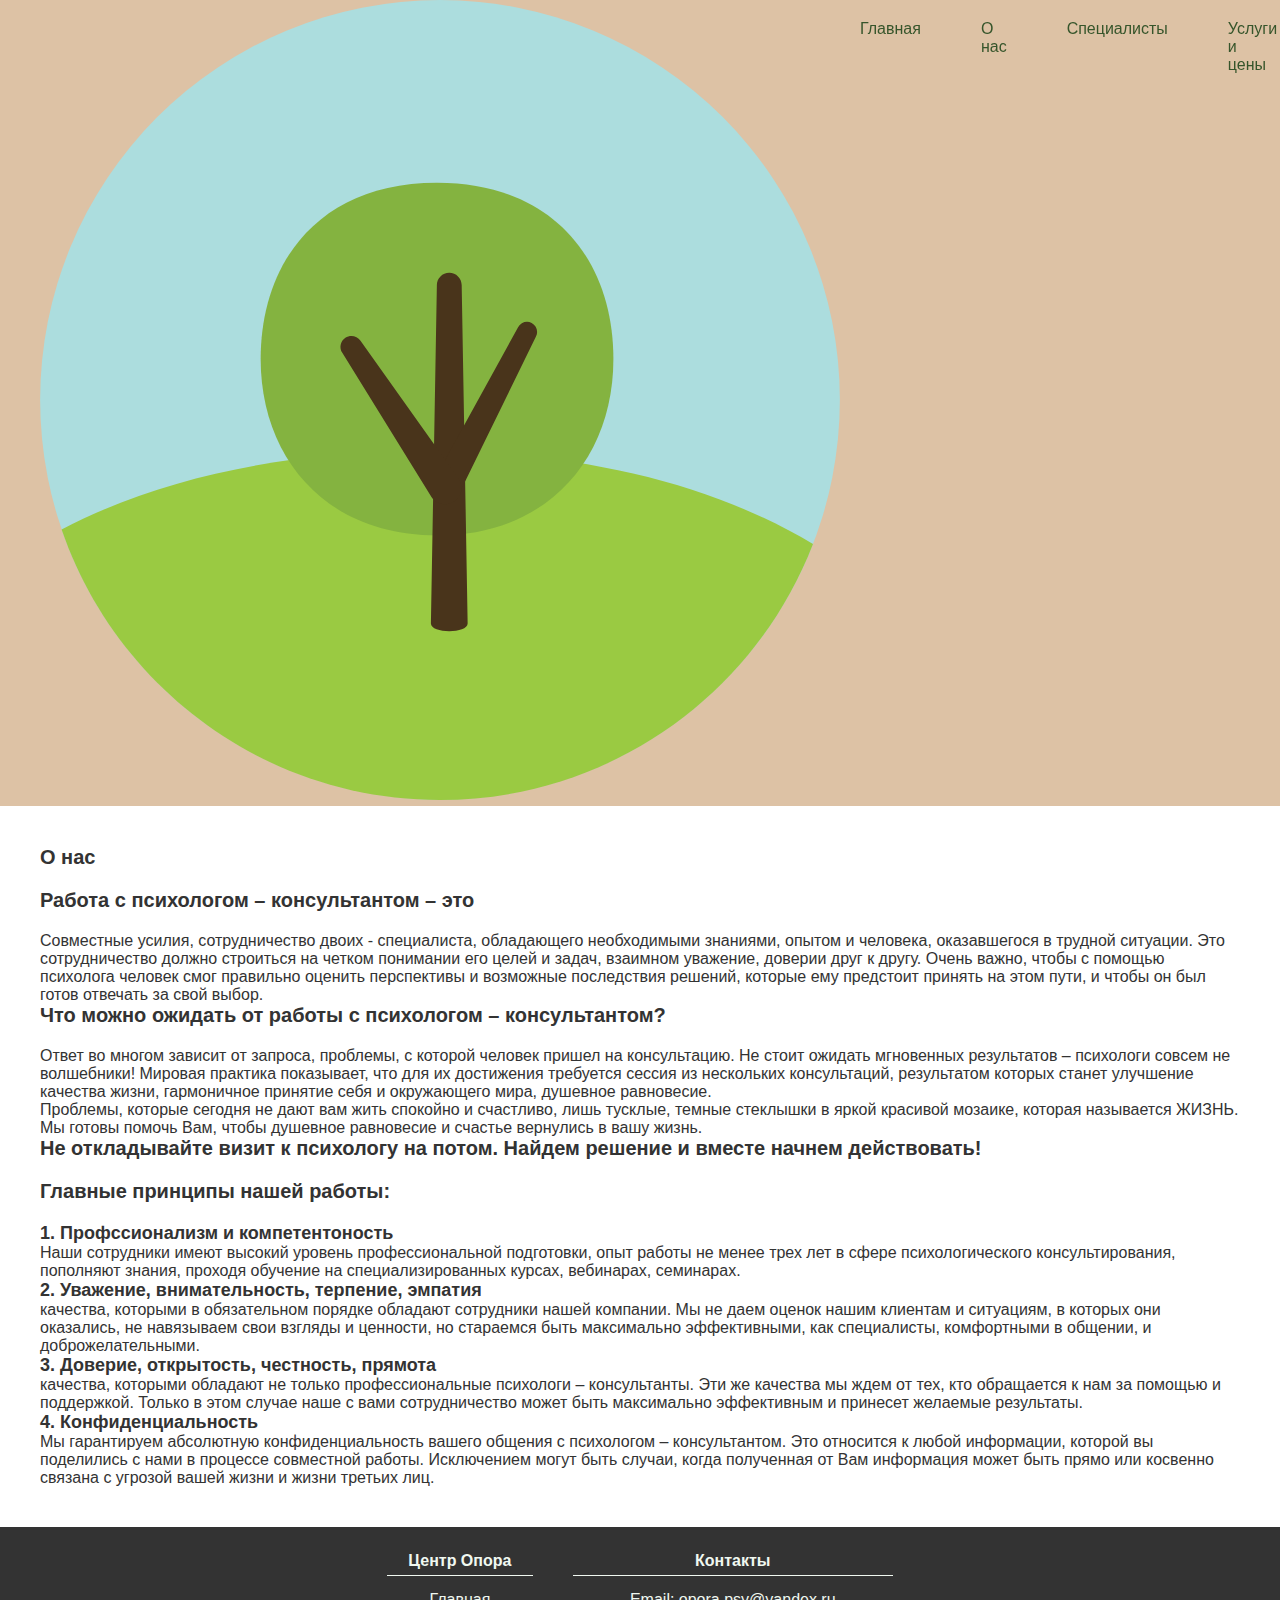
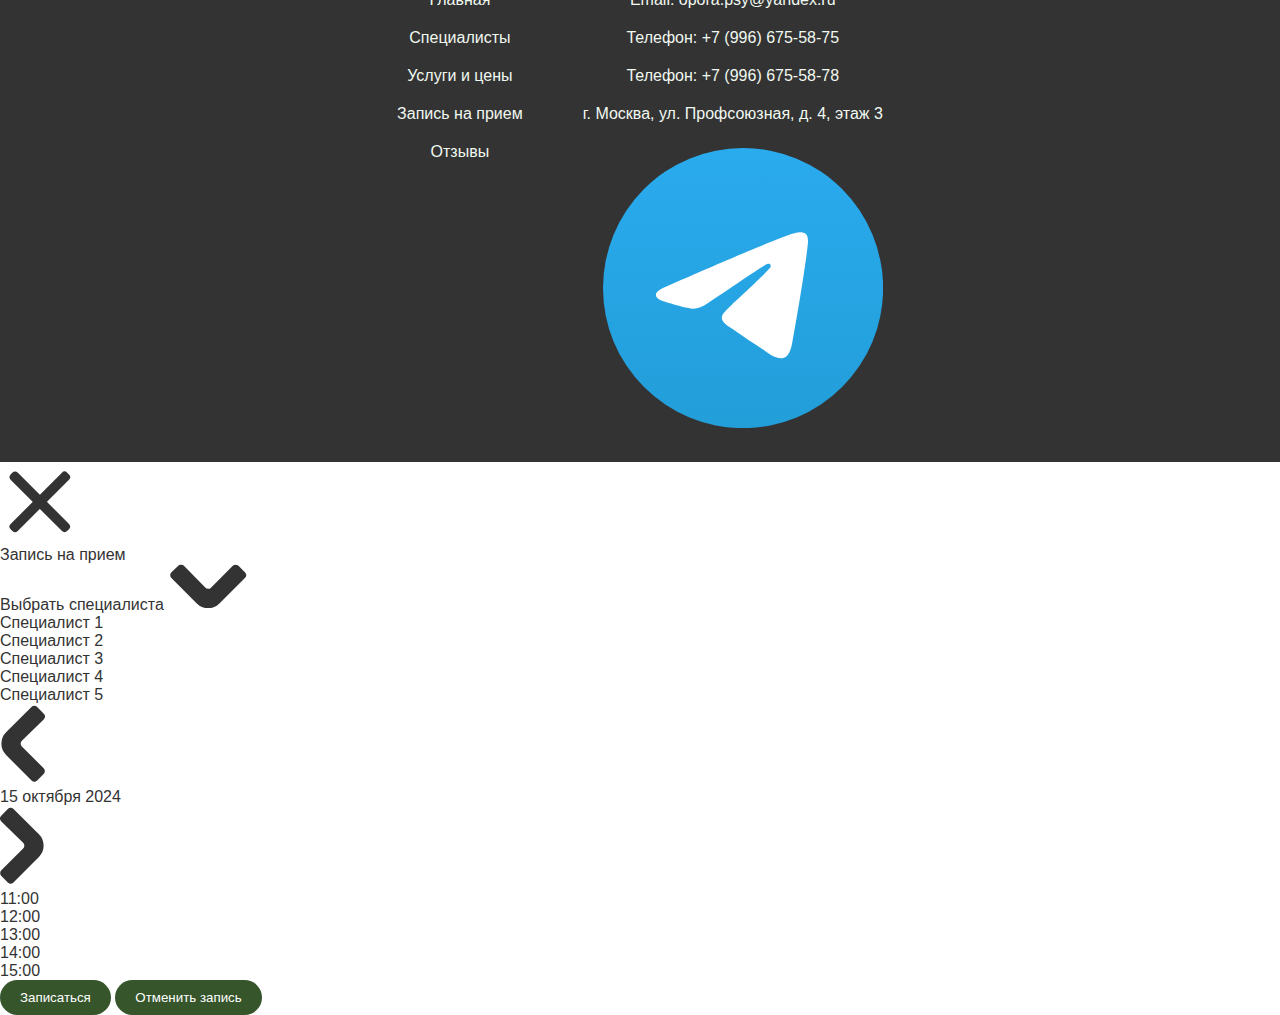
<file: about.html>
<!DOCTYPE html>
<html lang="ru">
<head>
    <meta charset="UTF-8">
    <meta name="viewport" content="width=device-width, initial-scale=1.0">
    <title>О нас - психологический центр Опора</title>
    <link rel="stylesheet" href="styles.css">
    <link rel="icon" type="image/svg+xml" href="assets/icon.svg" />
</head>
<body>
    <header>
        <div class="header-container">
            <div class="logo"><img src="assets/icon.svg"></div>
            <nav class="nav">
                <div><a href="index.html">Главная</a></div>
                <div><a href="about.html">О нас</a></div>
                <div><a href="specialists.html">Специалисты</a></div>
                <div><a href="services.html">Услуги и цены</a></div>
                <div onclick="toggleAppointment()"><a href="#">Запись на прием</a></div>
                <div><a href="reviews.html">Отзывы</a></div>
                <div><a href="#contacts">Контакты</a></div>
                <div class="nav-close" onclick="toggleMenu()">
                    <svg width="15" height="15" viewBox="0 0 80 80" fill="none" xmlns="http://www.w3.org/2000/svg">
                        <rect x="64.5685" y="70.2254" width="78" height="8" rx="3" transform="rotate(-135 64.5685 70.2254)" fill="#333" stroke="#333" stroke-width="2"/>
                        <rect x="9.41421" y="64.5685" width="78" height="8" rx="2.75" transform="rotate(-45 9.41421 64.5685)" fill="#333" stroke="#333" stroke-width="2"/>
                        <rect x="38.2426" y="34" width="12" height="6" transform="rotate(45 38.2426 34)" fill="#333"/>
                    </svg>
                </div>
            </nav>
            <div class="menu-icon" id="menu-icon" onclick="toggleMenu()">
                <svg xmlns="http://www.w3.org/2000/svg" width="24" height="24" fill="none" stroke="#2f8f2f" stroke-width="2" viewBox="0 0 24 24">
                    <path d="M3 6h18M3 12h18M3 18h18"></path>
                </svg>
            </div>
        </div>
    </header>
    <section>
        <h2>О нас</h2>
        <div class="section-text">
            <h2>Работа с психологом – консультантом – это</h2>
            <p>
                Совместные усилия, сотрудничество двоих - специалиста, 
                обладающего необходимыми знаниями, опытом и человека, оказавшегося в трудной ситуации. 
                Это сотрудничество должно строиться на четком понимании его целей и задач, взаимном уважение, 
                доверии друг к другу. Очень важно, чтобы с помощью психолога человек смог правильно 
                оценить перспективы и возможные последствия решений, которые ему предстоит принять на этом пути, 
                и чтобы он был готов отвечать за свой выбор.
            </p>
        </div>
        <div class="section-text">
            <h2>Что можно ожидать от работы с психологом – консультантом?</h2>
            <p>
                Ответ во многом зависит от запроса, 
                проблемы, с которой человек пришел на консультацию. Не стоит ожидать мгновенных результатов – психологи 
                совсем не волшебники! Мировая практика показывает, что для их достижения требуется сессия из нескольких 
                консультаций, результатом которых станет улучшение качества жизни, гармоничное  принятие себя и окружающего мира, душевное равновесие. 
            </p>
            <p>
                Проблемы, которые сегодня не дают вам жить спокойно и счастливо, лишь тусклые, темные стеклышки в яркой красивой мозаике, 
                которая называется ЖИЗНЬ. Мы готовы помочь Вам, чтобы душевное равновесие и счастье вернулись в вашу жизнь.
            </p>
        </div>
        <div class="section-text">
            <h2>Не откладывайте визит к психологу на потом. Найдем решение и вместе начнем действовать!</h2>
        </div>
        <div class="section-text">
            <h2>Главные принципы нашей работы:</h3>
            <h3>1. Профссионализм и компетентоность</h3>
            <p>
                Наши сотрудники имеют высокий уровень профессиональной подготовки, опыт работы не менее трех лет в сфере 
                психологического консультирования, пополняют знания, проходя обучение на специализированных курсах, вебинарах, семинарах.
            </p>
            <h3>2. Уважение, внимательность, терпение, эмпатия</h3>
            <p>
                качества, которыми в обязательном порядке обладают сотрудники нашей компании. Мы не даем оценок нашим клиентам и ситуациям, 
                в которых они оказались, не навязываем свои взгляды и ценности, но стараемся быть максимально эффективными, как специалисты, комфортными в общении, и доброжелательными.
            </p>
            <h3>3. Доверие, открытость, честность, прямота</h3>
            <p>
                качества, которыми обладают не только профессиональные психологи – консультанты. 
                Эти же качества мы ждем от тех, кто обращается к нам за помощью и поддержкой. 
                Только в этом случае наше с вами сотрудничество может быть максимально эффективным и принесет желаемые результаты.
            </p>
            <h3>4. Конфиденциальность</h3>
            <p>
                Мы гарантируем абсолютную конфиденциальность вашего общения с психологом – консультантом. 
                Это относится к любой информации, которой вы поделились с нами в процессе совместной работы. 
                Исключением могут быть случаи, когда полученная от Вам информация может быть прямо или косвенно связана с угрозой вашей жизни и жизни третьих лиц.
            </p>
        </div>
    </section>
    <footer id="contacts">
        <div class="footer__column">
            <div class="footer__column-title">Центр Опора</div>
            <div class="footer__column-item">Главная</div>
            <div class="footer__column-item">Специалисты</div>
            <div class="footer__column-item">Услуги и цены</div>
            <div class="footer__column-item" onclick="toggleAppointment()">Запись на прием</div>
            <div class="footer__column-item">Отзывы</div>
        </div>
        <div class="footer__column">
            <div class="footer__column-title">Контакты</div>
            <div class="footer__column-item">Email: opora.psy@yandex.ru</div>
            <div class="footer__column-item">Телефон: +7 (996) 675-58-75</div>
            <div class="footer__column-item">Телефон: +7 (996) 675-58-78</div>
            <div class="footer__column-item">г. Москва, ул. Профсоюзная, д. 4, этаж 3</div>
            <div class="footer__column-item">
                <div class="socials">
                    <a href="#">
                        <img src="assets/tg.svg" alt="Telegram">
                    </a>
                </div>
            </div>
        </div>
    </footer>
    <div class="appointment-container">
        <div class="appointment-blank">
            <div class="appointment-close" onclick="toggleAppointment()">
                <img src="assets/close.svg">
            </div>
            <div class="appointment-title">Запись на прием</div>
            <div class="appointment__input">
                <div class="appointment__input-list">
                    <div class="list-head">
                        Выбрать специалиста
                        <img src="assets/arrow-bottom.svg">
                    </div>
                    <div class="list-item">Специалист 1</div>
                    <div class="list-item">Специалист 2</div>
                    <div class="list-item">Специалист 3</div>
                    <div class="list-item">Специалист 4</div>
                    <div class="list-item">Специалист 5</div>
                </div>
            </div>
            <div class="appointment__input">
                <div class="appointment__input-select">
                    <div class="select-button">
                        <img src="assets/arrow-left.svg">
                    </div>
                    <div class="select-value">15 октября 2024</div>
                    <div class="select-button">
                        <img src="assets/arrow-right.svg">
                    </div>
                </div>
                <div class="appointment__input-calendar">
                    <div class="calendar-time">11:00</div>
                    <div class="calendar-time">12:00</div>
                    <div class="calendar-time">13:00</div>
                    <div class="calendar-time">14:00</div>
                    <div class="calendar-time">15:00</div>
                </div>
            </div>
            <div class="appointment-controls">
                <button>Записаться</button>
                <button class="cancel">Отменить запись</button>
            </div>
        </div>
    </div>
    <script src="script.js"></script>
</body>
</html>
</file>
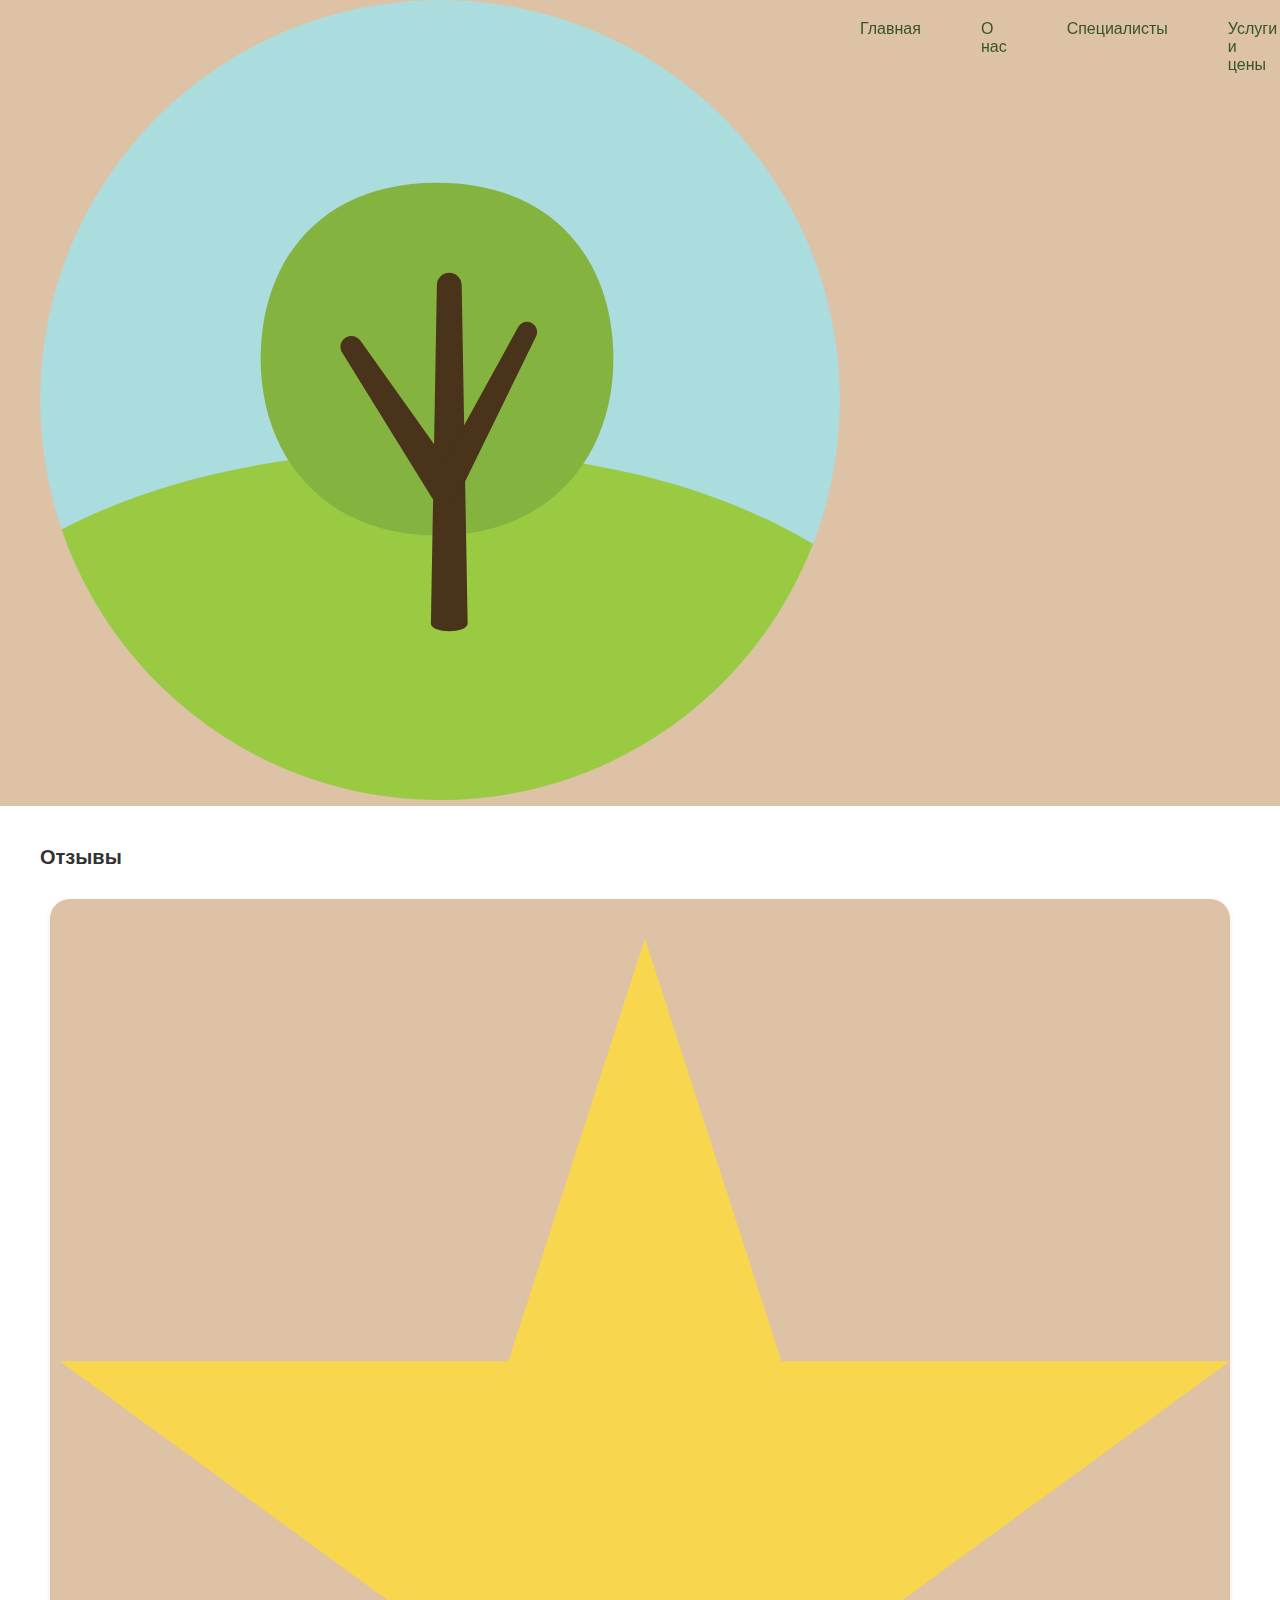
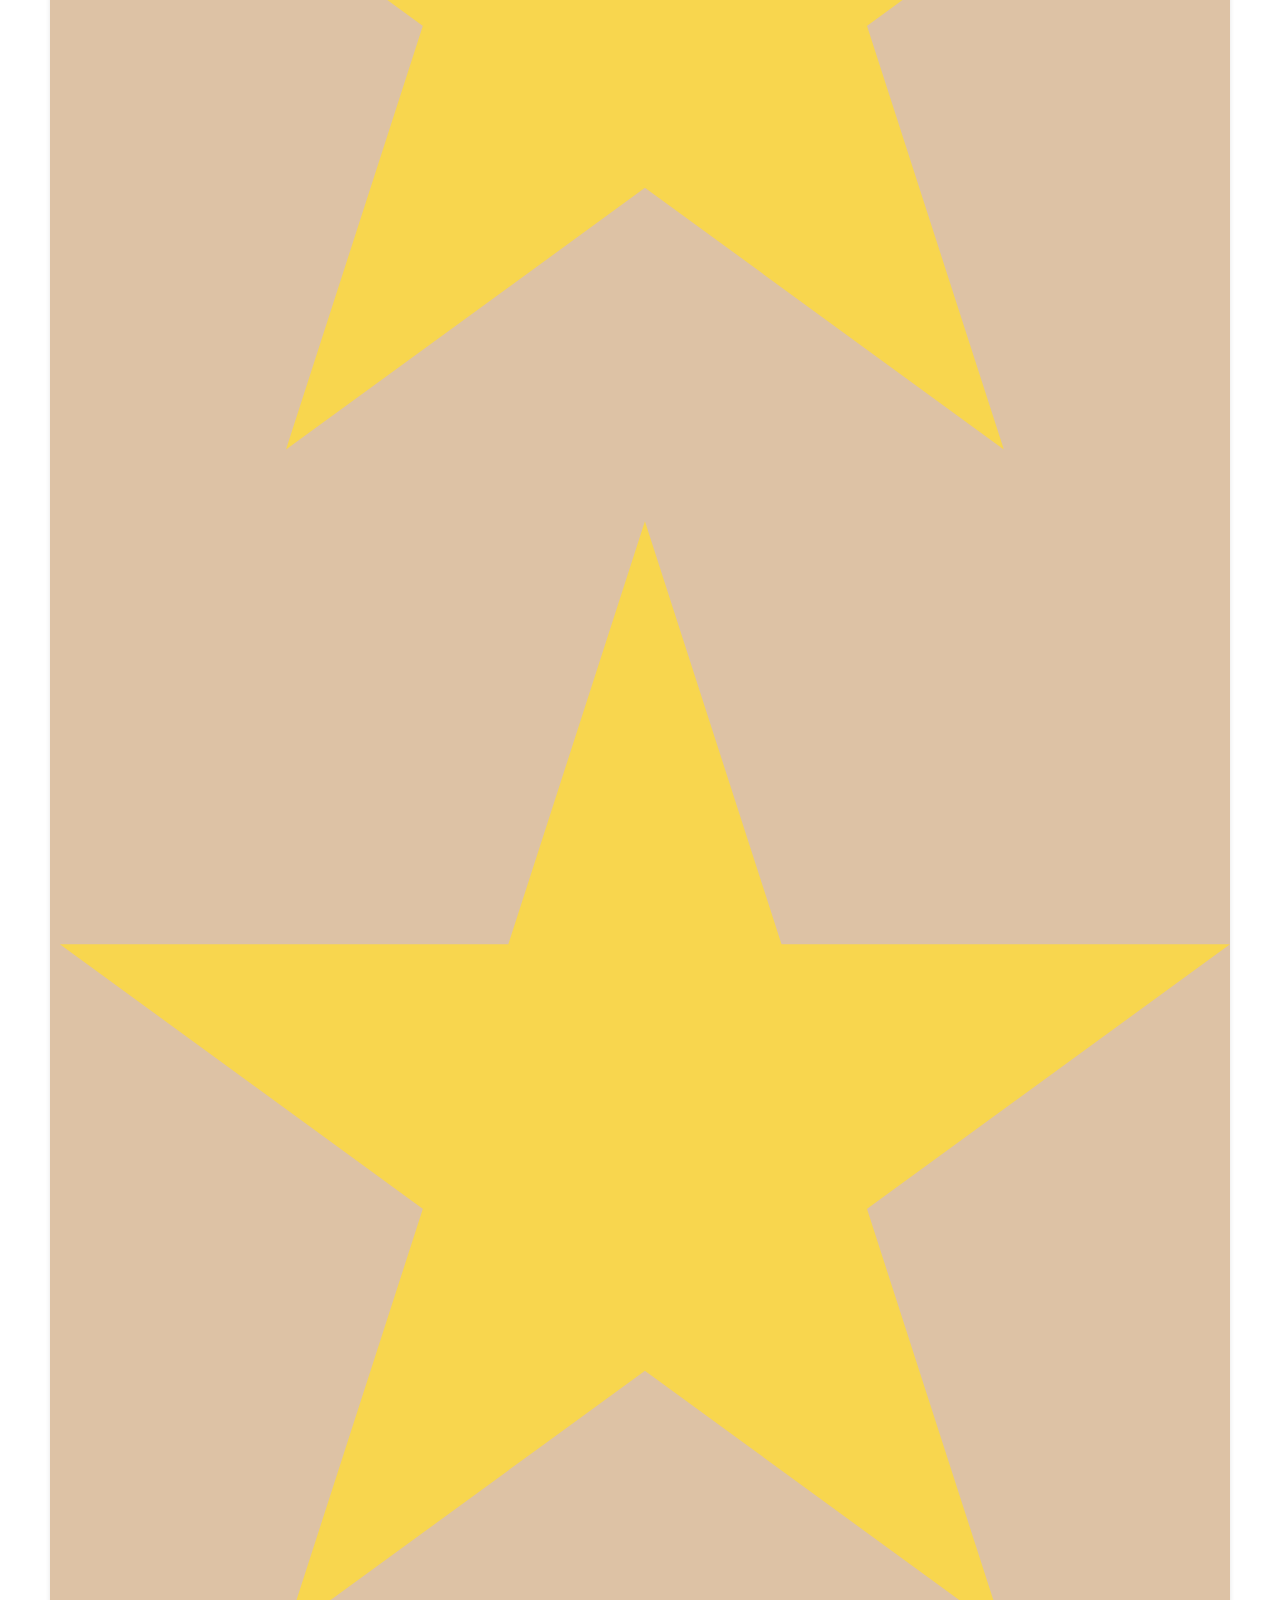
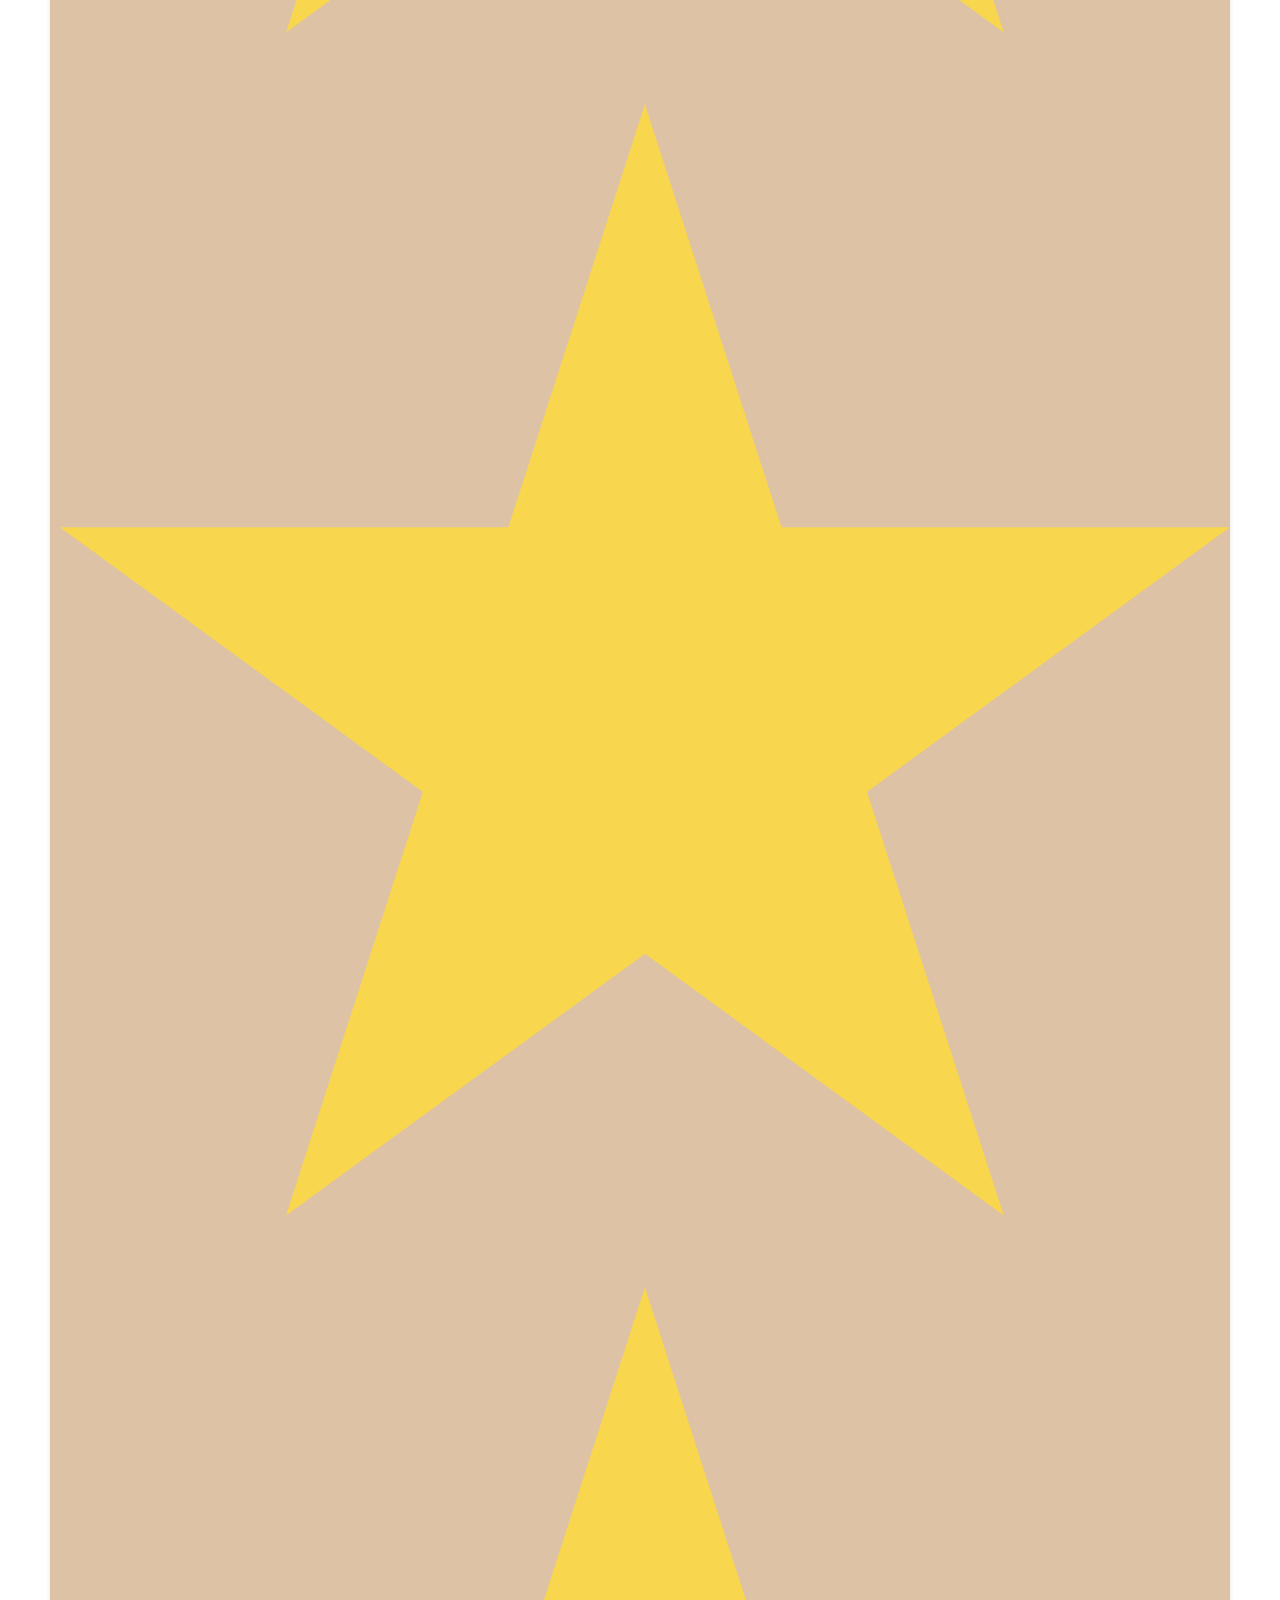
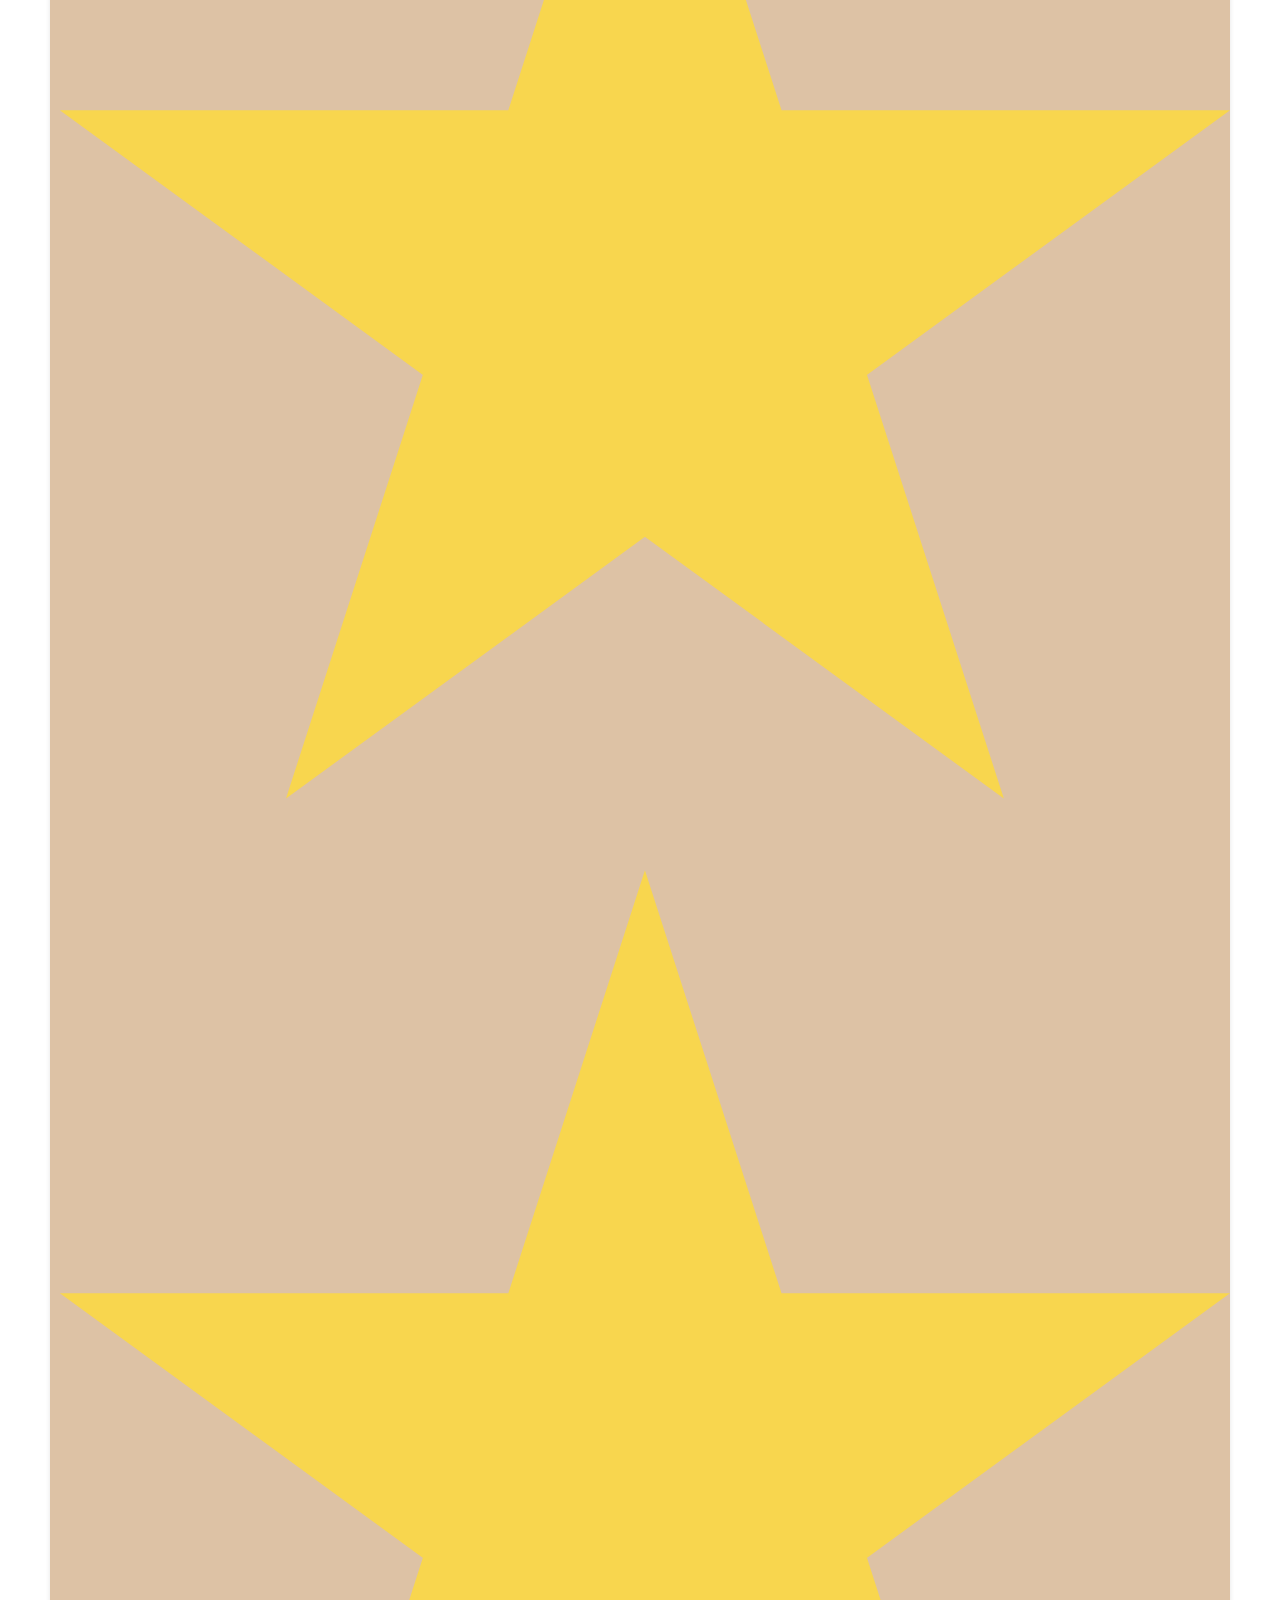
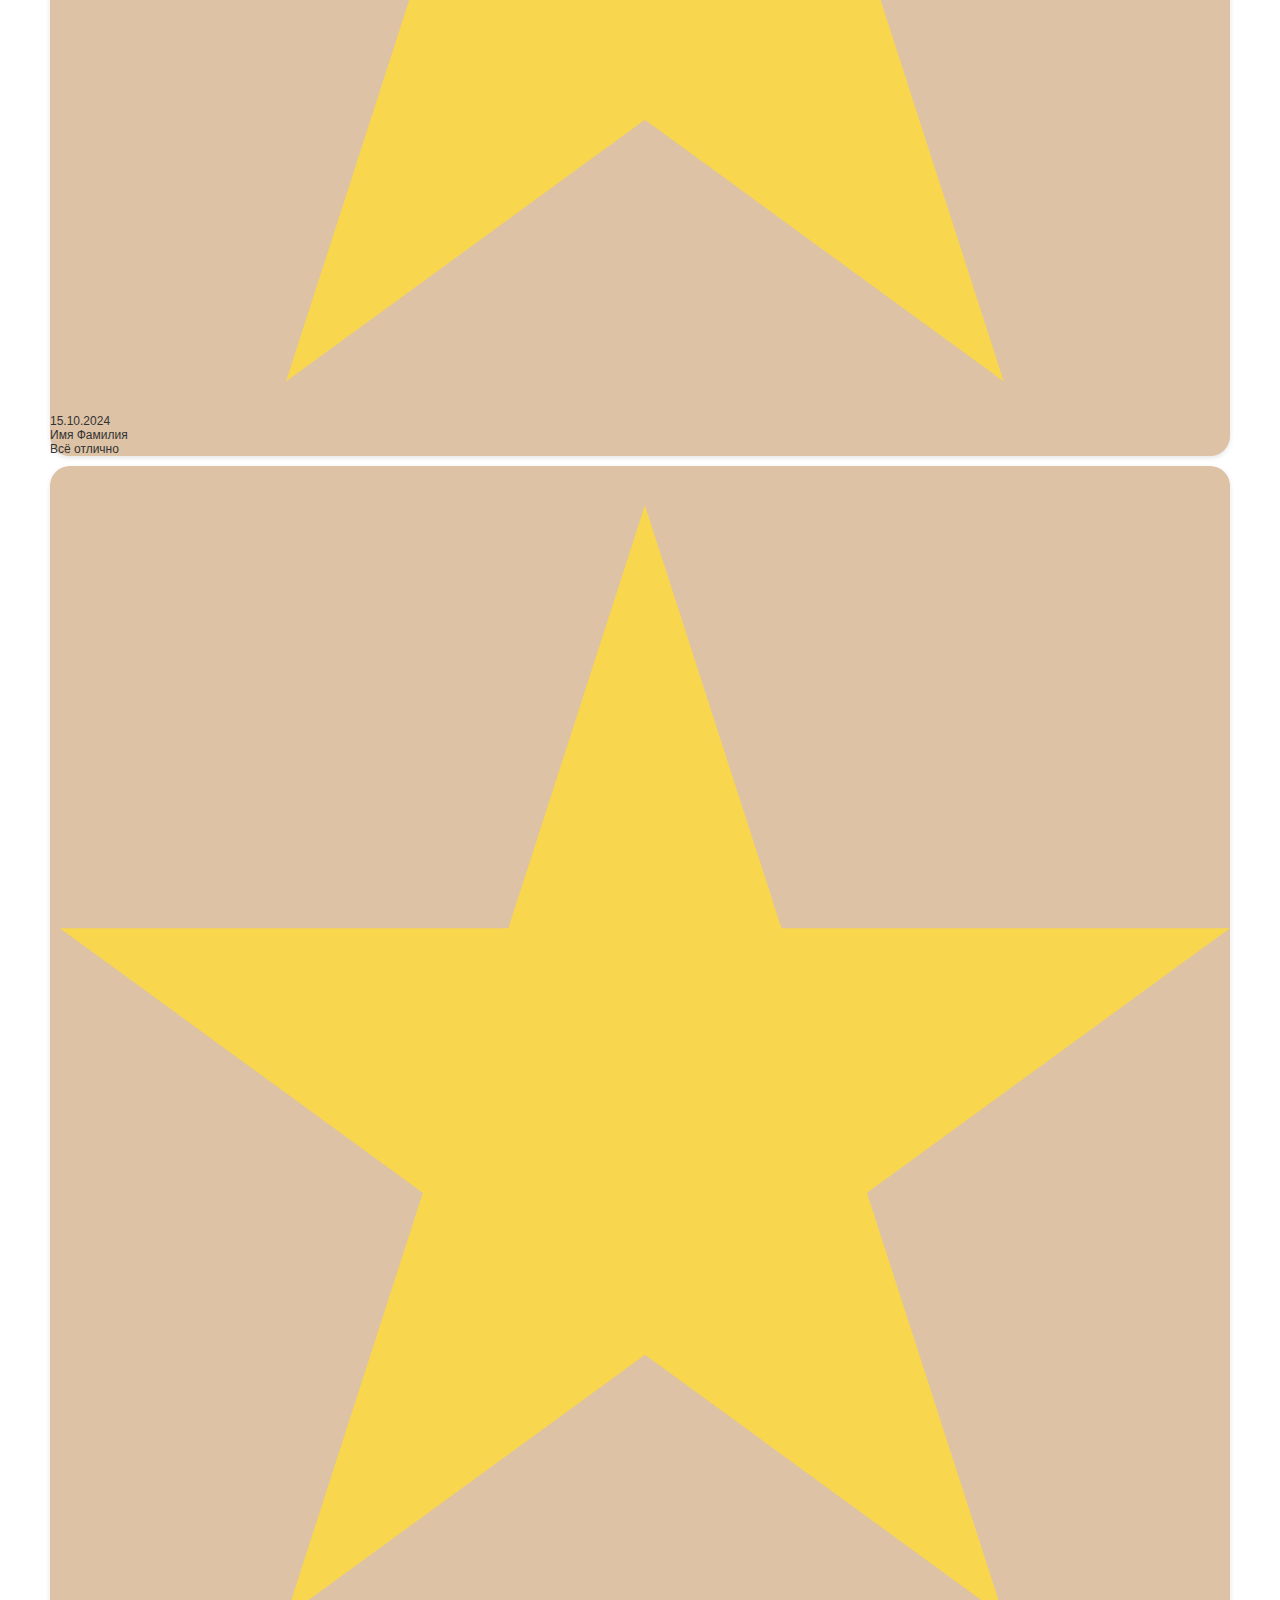
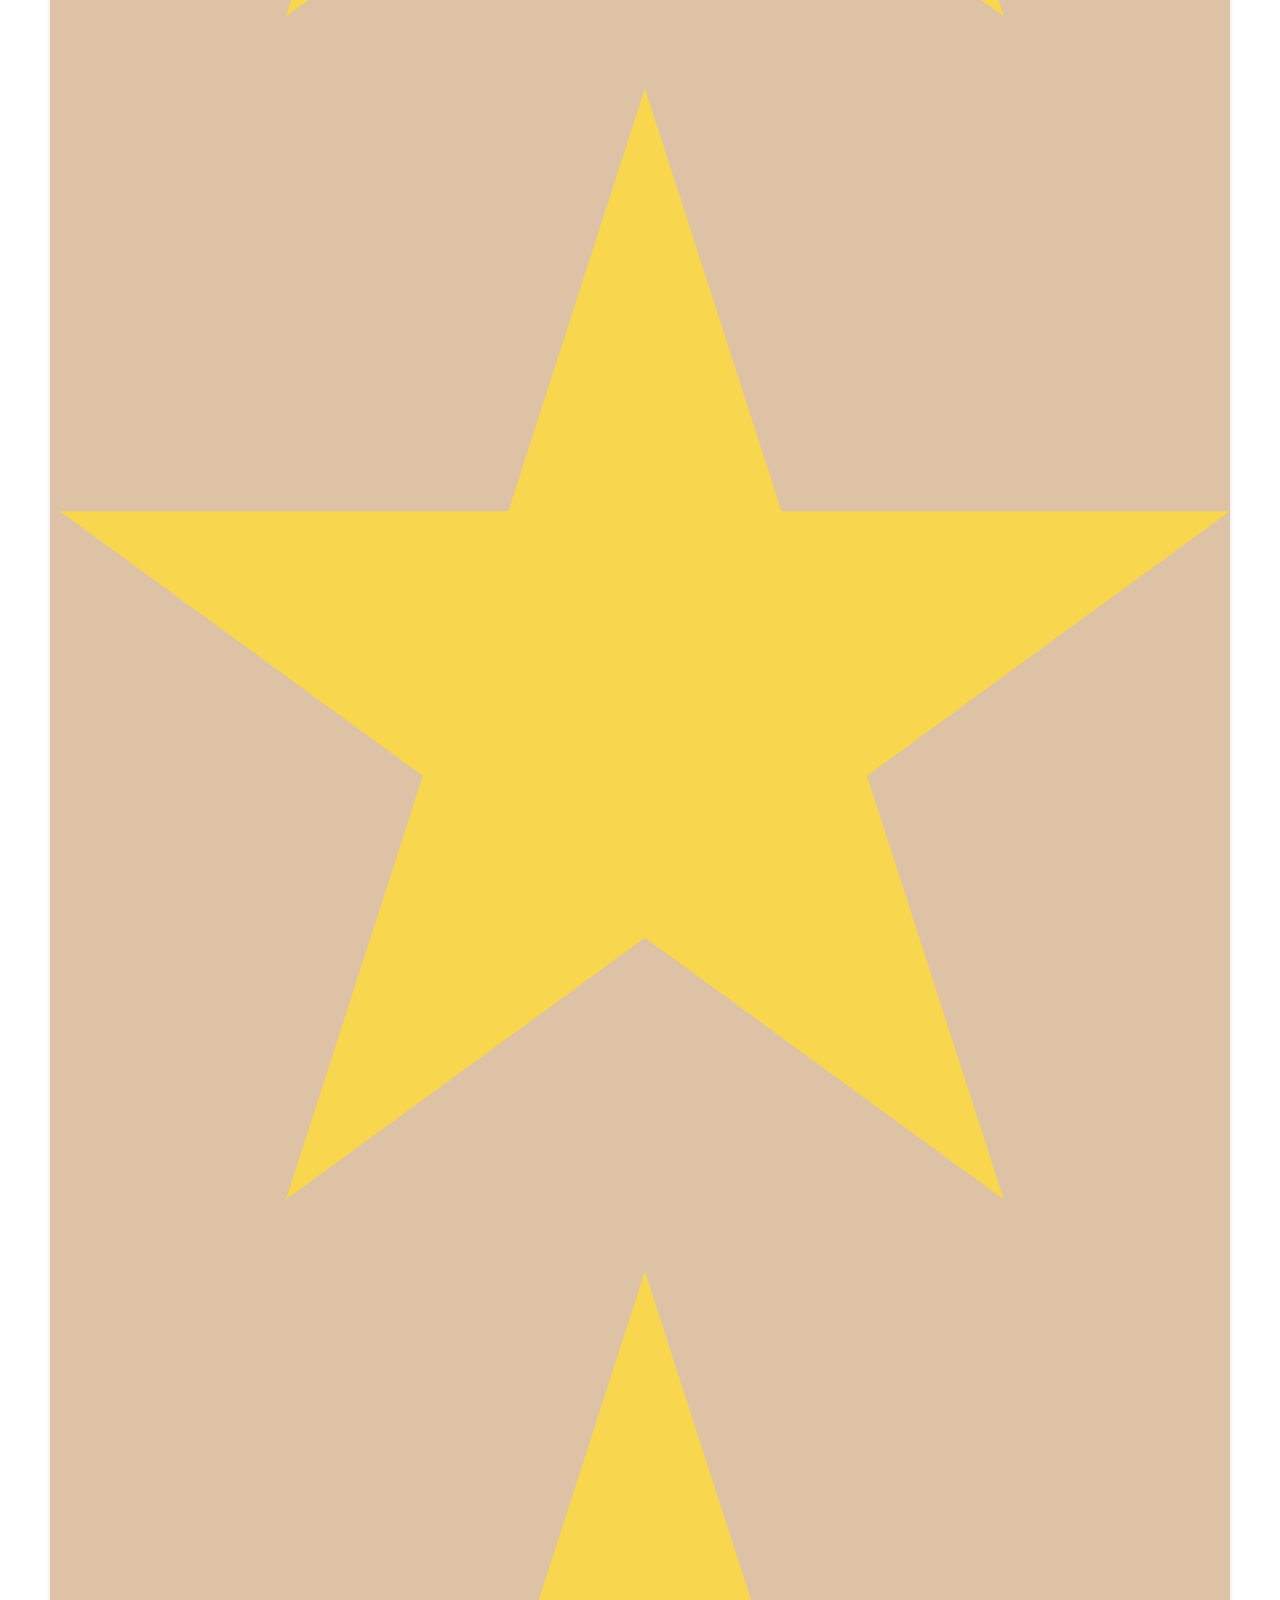
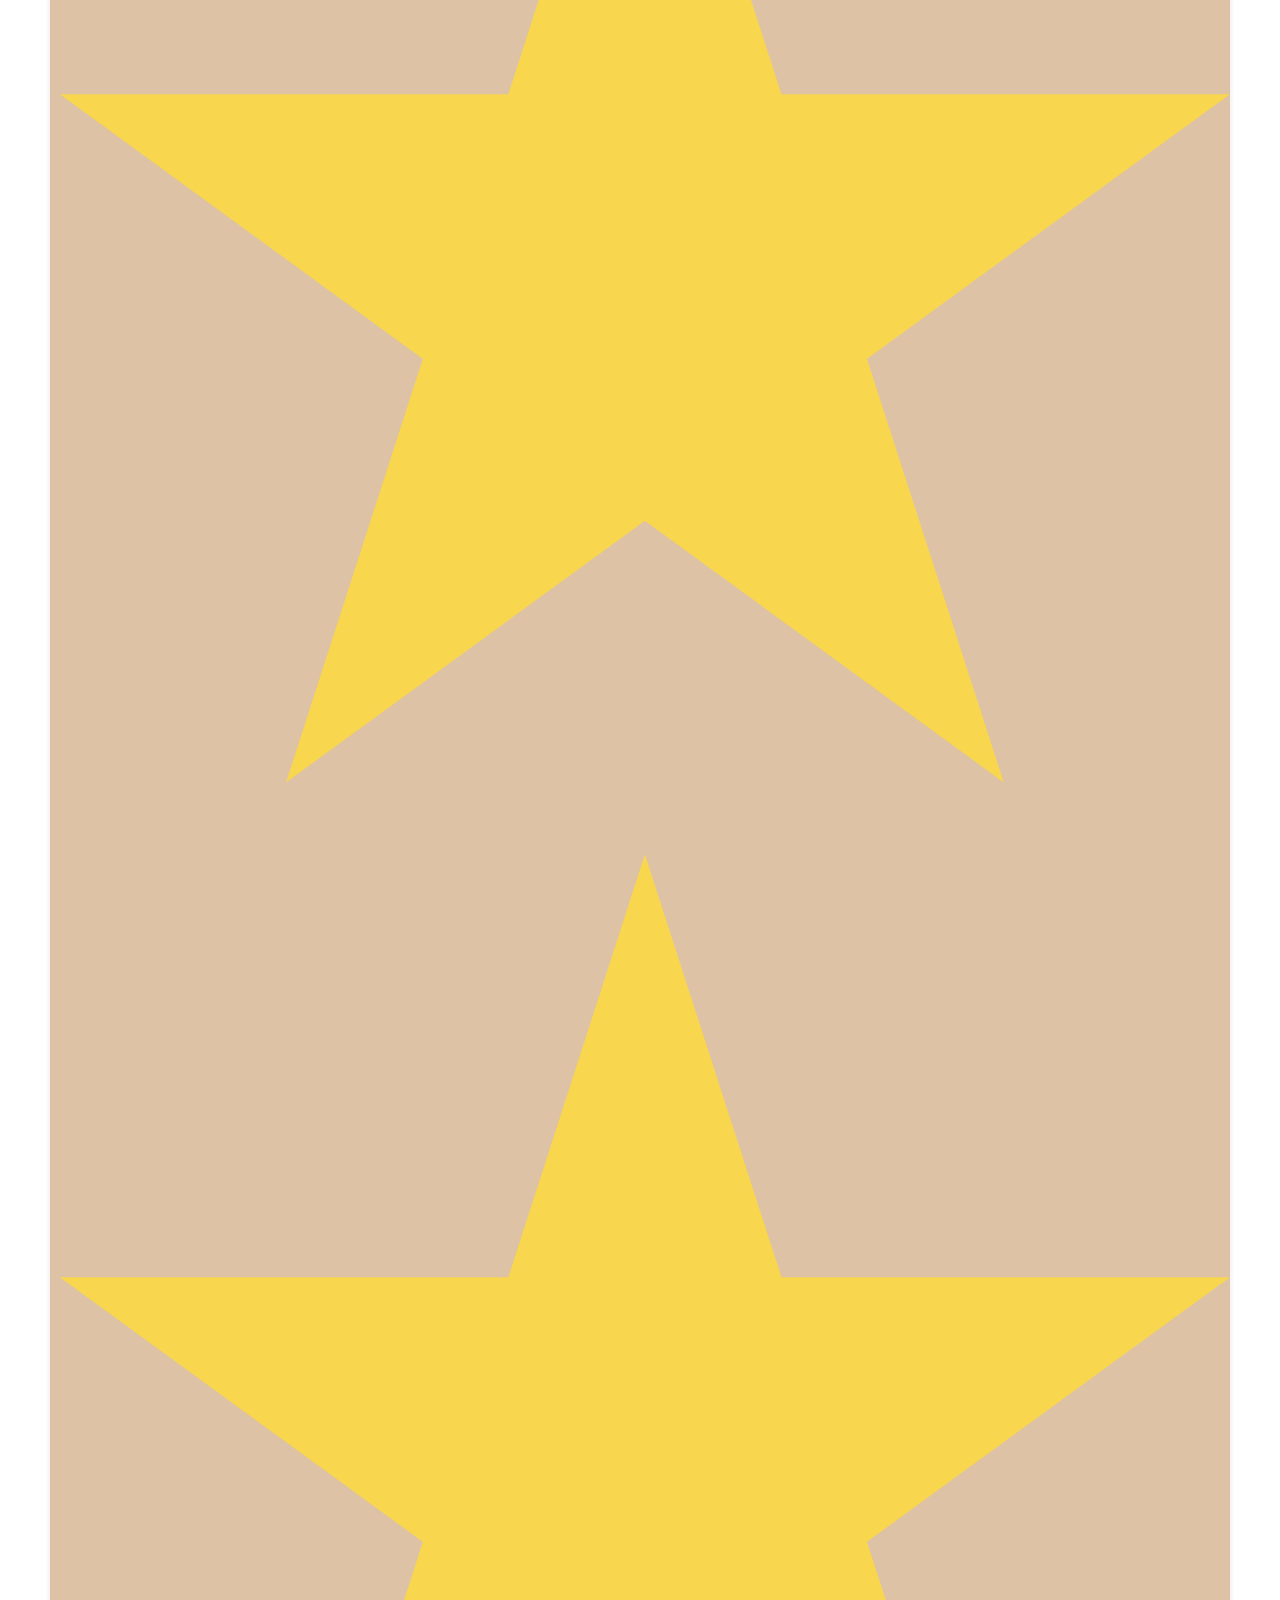
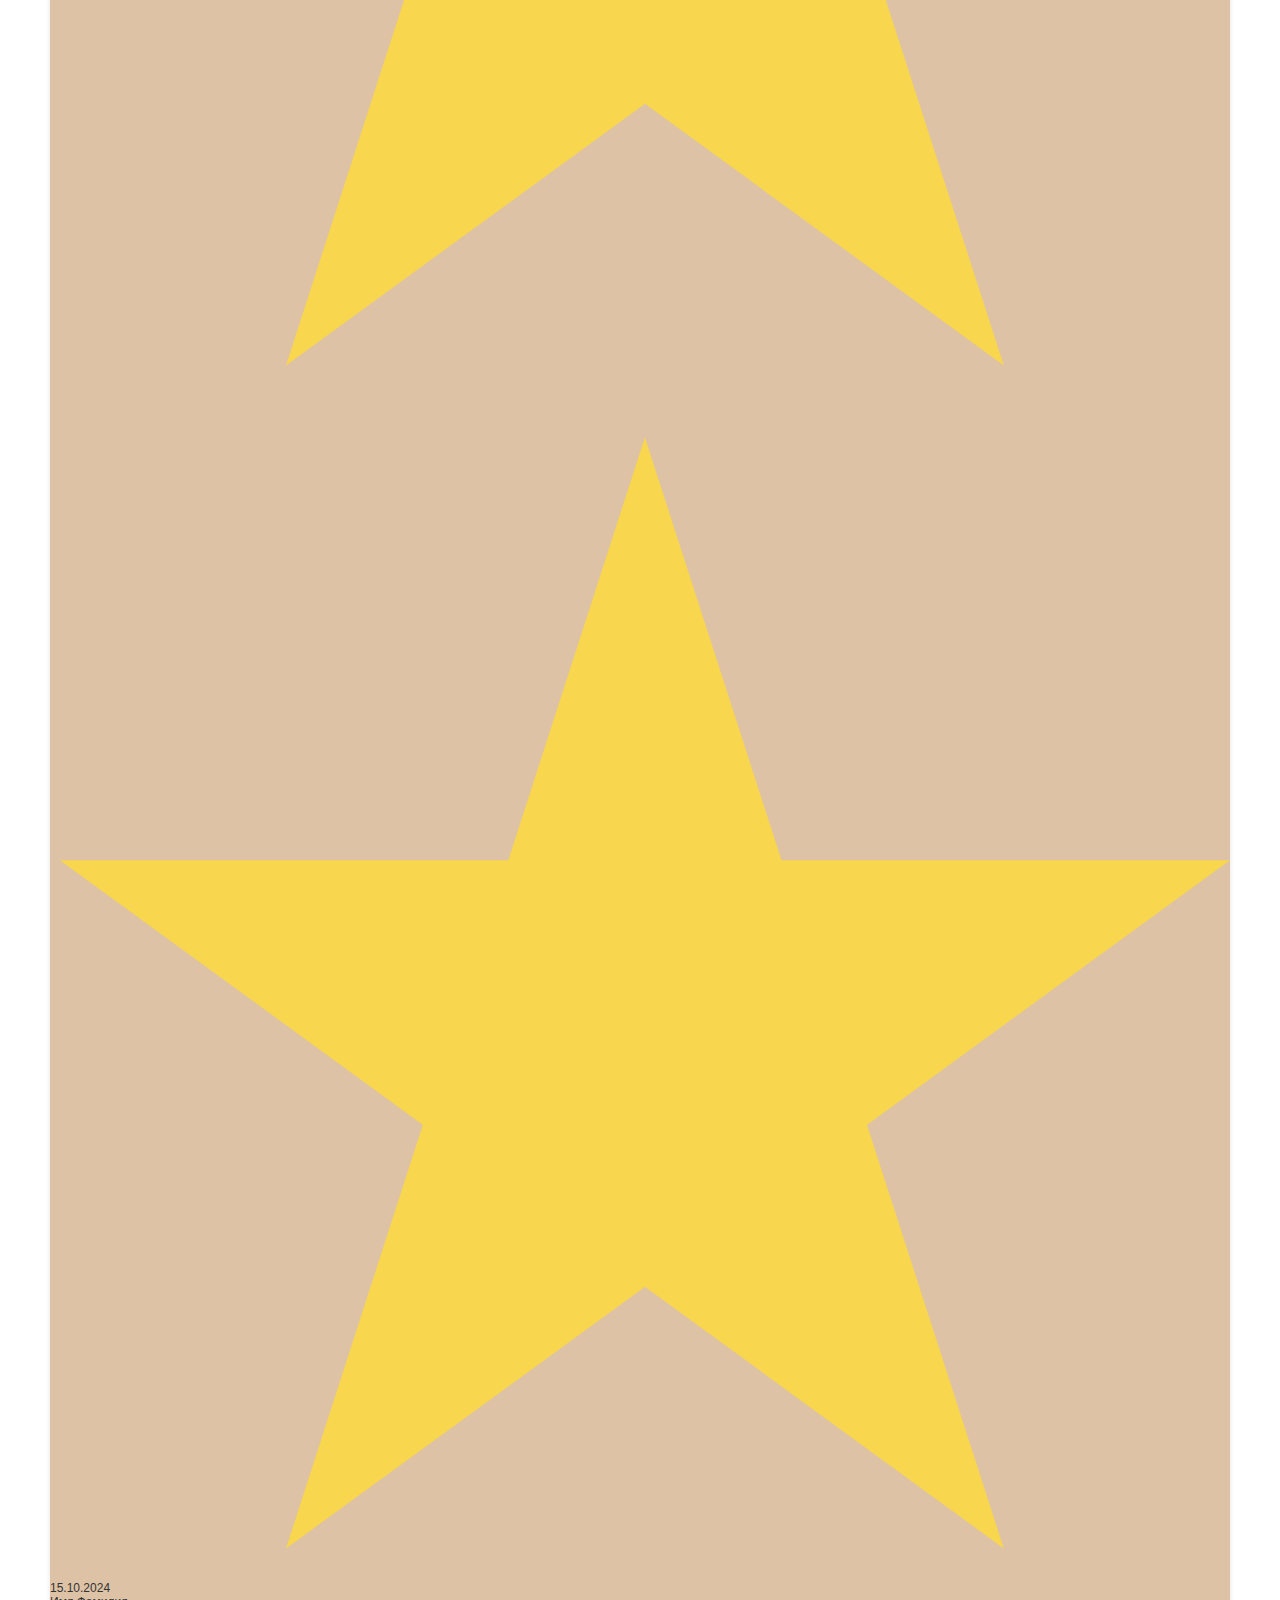
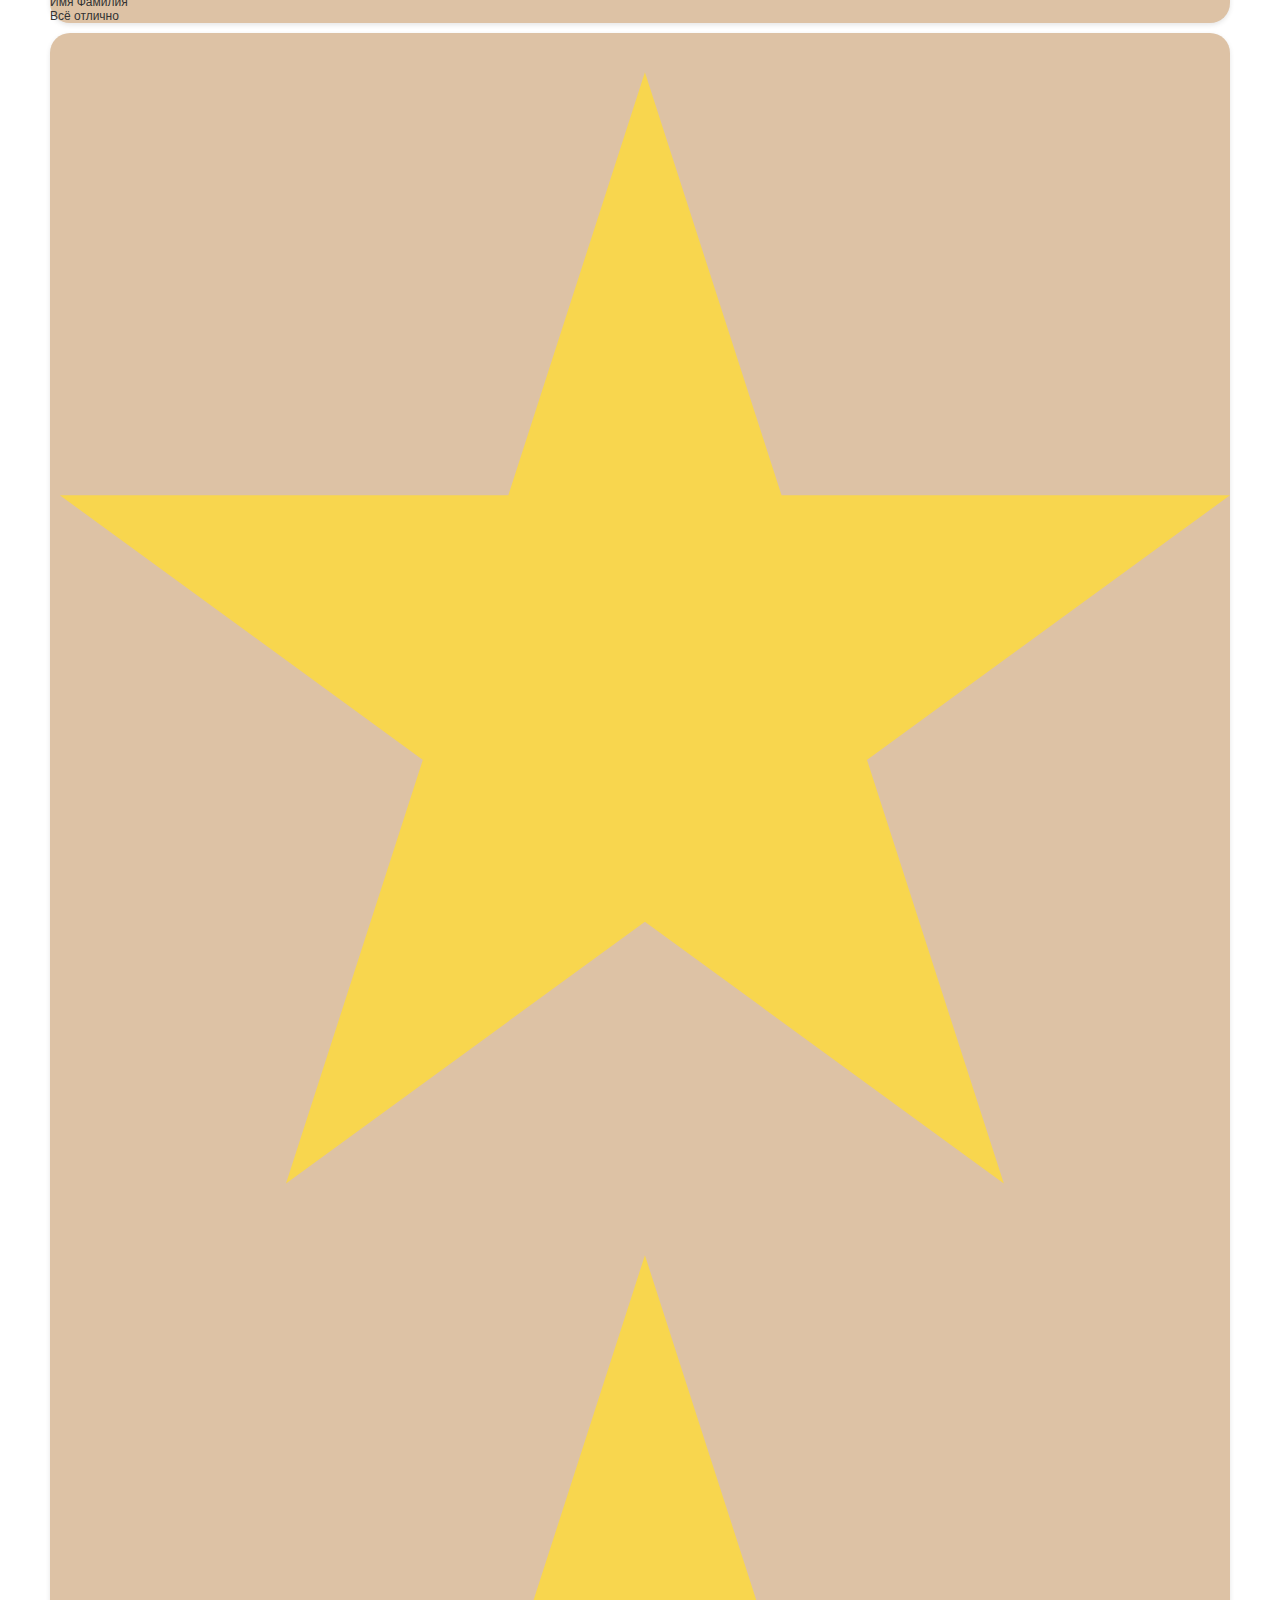
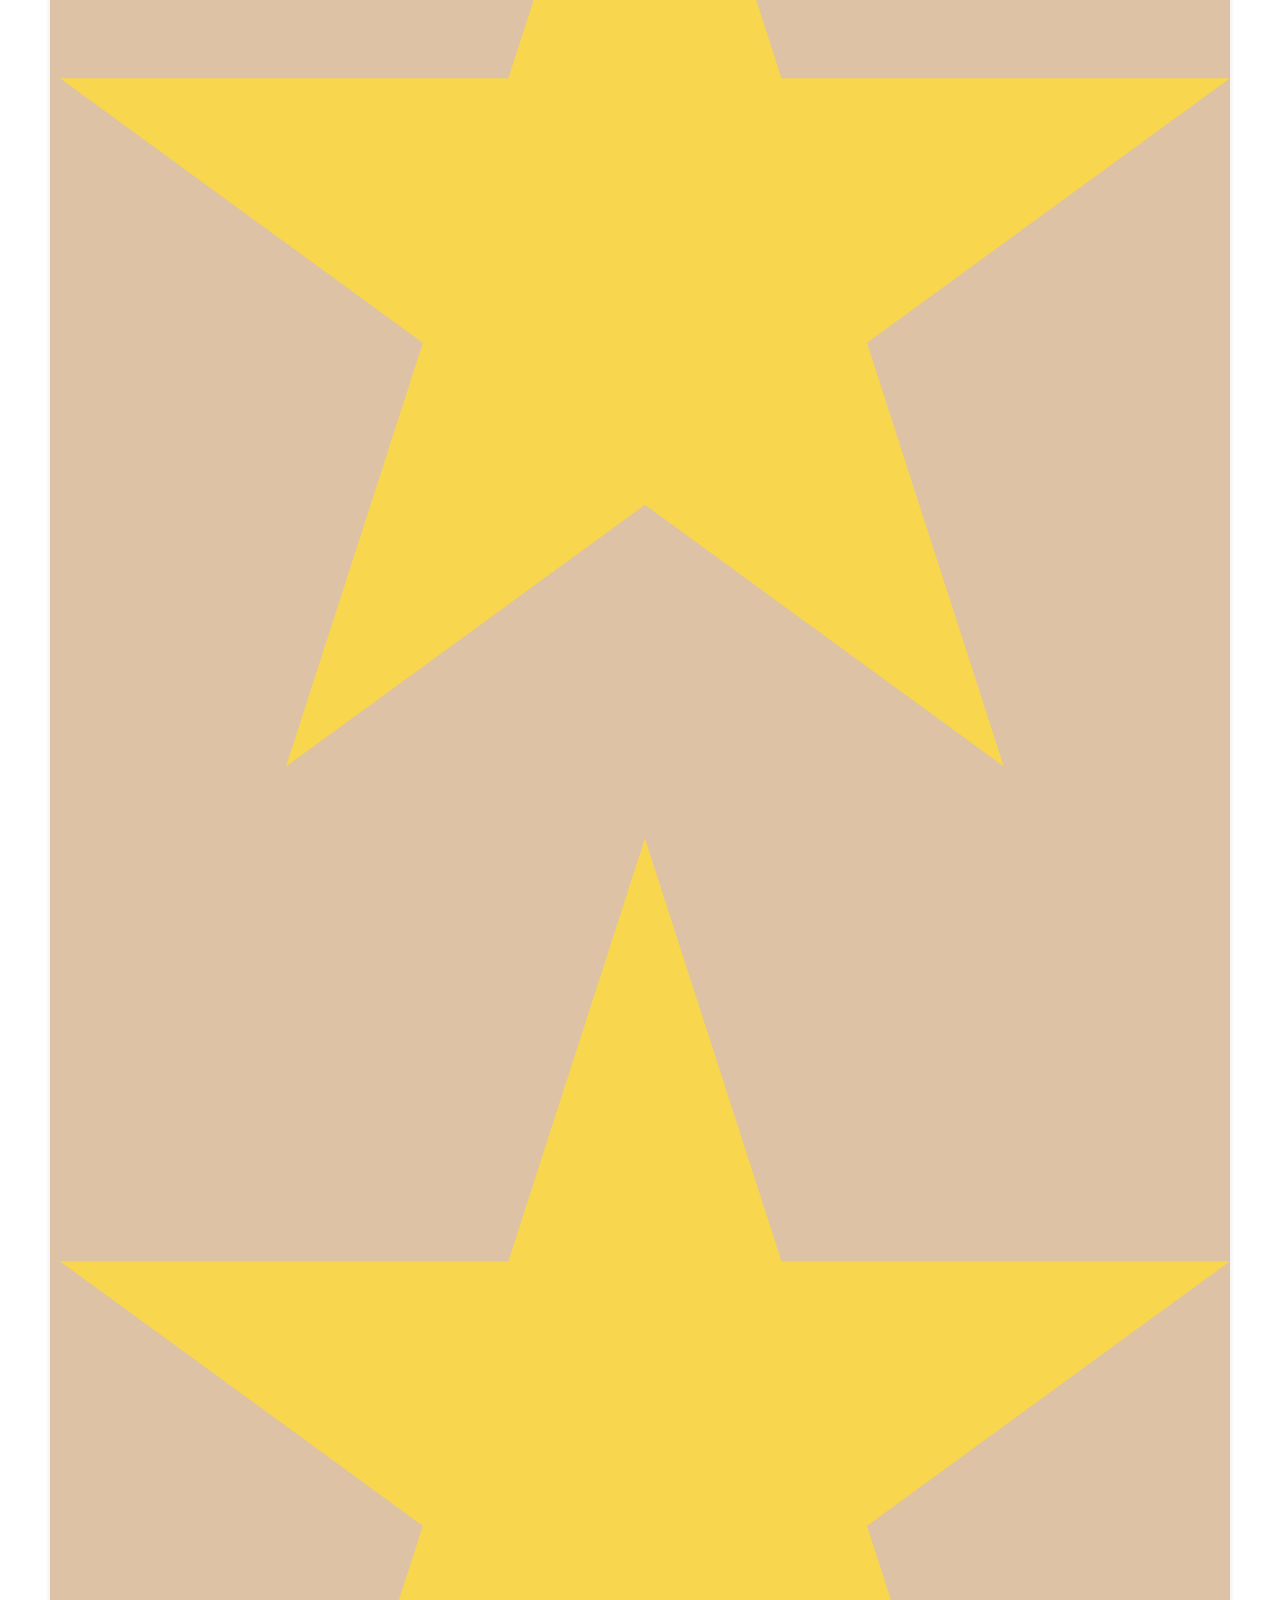
<file: reviews.html>
<!DOCTYPE html>
<html lang="ru">
<head>
    <meta charset="UTF-8">
    <meta name="viewport" content="width=device-width, initial-scale=1.0">
    <title>Отзывы о психологическом центре Опора</title>
    <link rel="stylesheet" href="styles.css">
    <link rel="icon" type="image/svg+xml" href="assets/icon.svg" />
</head>
<body>
    <header>
        <div class="header-container">
            <div class="logo"><img src="assets/icon.svg"></div>
            <nav class="nav">
                <div><a href="index.html">Главная</a></div>
                <div><a href="about.html">О нас</a></div>
                <div><a href="specialists.html">Специалисты</a></div>
                <div><a href="services.html">Услуги и цены</a></div>
                <div onclick="toggleAppointment()"><a href="#">Запись на прием</a></div>
                <div><a href="reviews.html">Отзывы</a></div>
                <div><a href="#contacts">Контакты</a></div>
            </nav>
            <div class="menu-icon" id="menu-icon" onclick="toggleMenu()">
                <svg xmlns="http://www.w3.org/2000/svg" width="24" height="24" fill="none" stroke="#2f8f2f" stroke-width="2" viewBox="0 0 24 24">
                    <path d="M3 6h18M3 12h18M3 18h18"></path>
                </svg>
            </div>
        </div>
    </header>
    <section>
        <h2>Отзывы</h2>
        <div class="reviews-container">
            <div class="card">
                <div class="review-content">
                    <div class="review-score">
                        <img src="assets/star.svg">
                        <img src="assets/star.svg">
                        <img src="assets/star.svg">
                        <img src="assets/star.svg">
                        <img src="assets/star.svg">
                    </div>
                    <div class="review-info">
                        <div class="review-date">15.10.2024</div>
                        <div class="review-author">Имя Фамилия</div>
                    </div>
                    <div class="review-text">Всё отлично</div>
                </div>
            </div>
            <div class="card">
                <div class="review-content">
                    <div class="review-score">
                        <img src="assets/star.svg">
                        <img src="assets/star.svg">
                        <img src="assets/star.svg">
                        <img src="assets/star.svg">
                        <img src="assets/star.svg">
                    </div>
                    <div class="review-info">
                        <div class="review-date">15.10.2024</div>
                        <div class="review-author">Имя Фамилия</div>
                    </div>
                    <div class="review-text">Всё отлично</div>
                </div>
            </div>
            <div class="card">
                <div class="review-content">
                    <div class="review-score">
                        <img src="assets/star.svg">
                        <img src="assets/star.svg">
                        <img src="assets/star.svg">
                        <img src="assets/star.svg">
                        <img src="assets/star.svg">
                    </div>
                    <div class="review-info">
                        <div class="review-date">15.10.2024</div>
                        <div class="review-author">Имя Фамилия</div>
                    </div>
                    <div class="review-text">Всё отлично</div>
                </div>
            </div>
            <div class="card">
                <div class="review-content">
                    <div class="review-score">
                        <img src="assets/star.svg">
                        <img src="assets/star.svg">
                        <img src="assets/star.svg">
                        <img src="assets/star.svg">
                        <img src="assets/star.svg">
                    </div>
                    <div class="review-info">
                        <div class="review-date">15.10.2024</div>
                        <div class="review-author">Имя Фамилия</div>
                    </div>
                    <div class="review-text">Всё отлично</div>
                </div>
            </div>
            <div class="card">
                <div class="review-content">
                    <div class="review-score">
                        <img src="assets/star.svg">
                        <img src="assets/star.svg">
                        <img src="assets/star.svg">
                        <img src="assets/star.svg">
                        <img src="assets/star.svg">
                    </div>
                    <div class="review-info">
                        <div class="review-date">15.10.2024</div>
                        <div class="review-author">Имя Фамилия</div>
                    </div>
                    <div class="review-text">Всё отлично</div>
                </div>
            </div>
        </div>
    </section>
    <footer id="contacts">
        <div class="footer__column">
            <div class="footer__column-title">Центр Опора</div>
            <div class="footer__column-item">Главная</div>
            <div class="footer__column-item">Специалисты</div>
            <div class="footer__column-item">Услуги и цены</div>
            <div class="footer__column-item" onclick="toggleAppointment()">Запись на прием</div>
            <div class="footer__column-item">Отзывы</div>
        </div>
        <div class="footer__column">
            <div class="footer__column-title">Контакты</div>
            <div class="footer__column-item">Email: opora.psy@yandex.ru</div>
            <div class="footer__column-item">Телефон: +7 (996) 675-58-75</div>
            <div class="footer__column-item">Телефон: +7 (996) 675-58-78</div>
            <div class="footer__column-item">г. Москва, ул. Профсоюзная, д. 4, этаж 3</div>
            <div class="footer__column-item">
                <div class="socials">
                    <a href="#">
                        <img src="./assets/tg.svg" alt="Telegram">
                    </a>
                </div>
            </div>
        </div>
    </footer>
    <div class="appointment-container">
        <div class="appointment-blank">
            <div class="appointment-close" onclick="toggleAppointment()">
                <img src="assets/close.svg">
            </div>
            <div class="appointment-title">Запись на прием</div>
            <div class="appointment__input">
                <div class="appointment__input-list">
                    <div class="list-head">
                        Выбрать специалиста
                        <img src="assets/arrow-bottom.svg">
                    </div>
                    <div class="list-item">Специалист 1</div>
                    <div class="list-item">Специалист 2</div>
                    <div class="list-item">Специалист 3</div>
                    <div class="list-item">Специалист 4</div>
                    <div class="list-item">Специалист 5</div>
                </div>
            </div>
            <div class="appointment__input">
                <div class="appointment__input-select">
                    <div class="select-button">
                        <img src="assets/arrow-left.svg">
                    </div>
                    <div class="select-value">15 октября 2024</div>
                    <div class="select-button">
                        <img src="assets/arrow-right.svg">
                    </div>
                </div>
                <div class="appointment__input-calendar">
                    <div class="calendar-time">11:00</div>
                    <div class="calendar-time">12:00</div>
                    <div class="calendar-time">13:00</div>
                    <div class="calendar-time">14:00</div>
                    <div class="calendar-time">15:00</div>
                </div>
            </div>
            <div class="appointment-controls">
                <button>Записаться</button>
                <button class="cancel">Отменить запись</button>
            </div>
        </div>
    </div>
    <script src="script.js"></script>
</body>
</html>
</file>
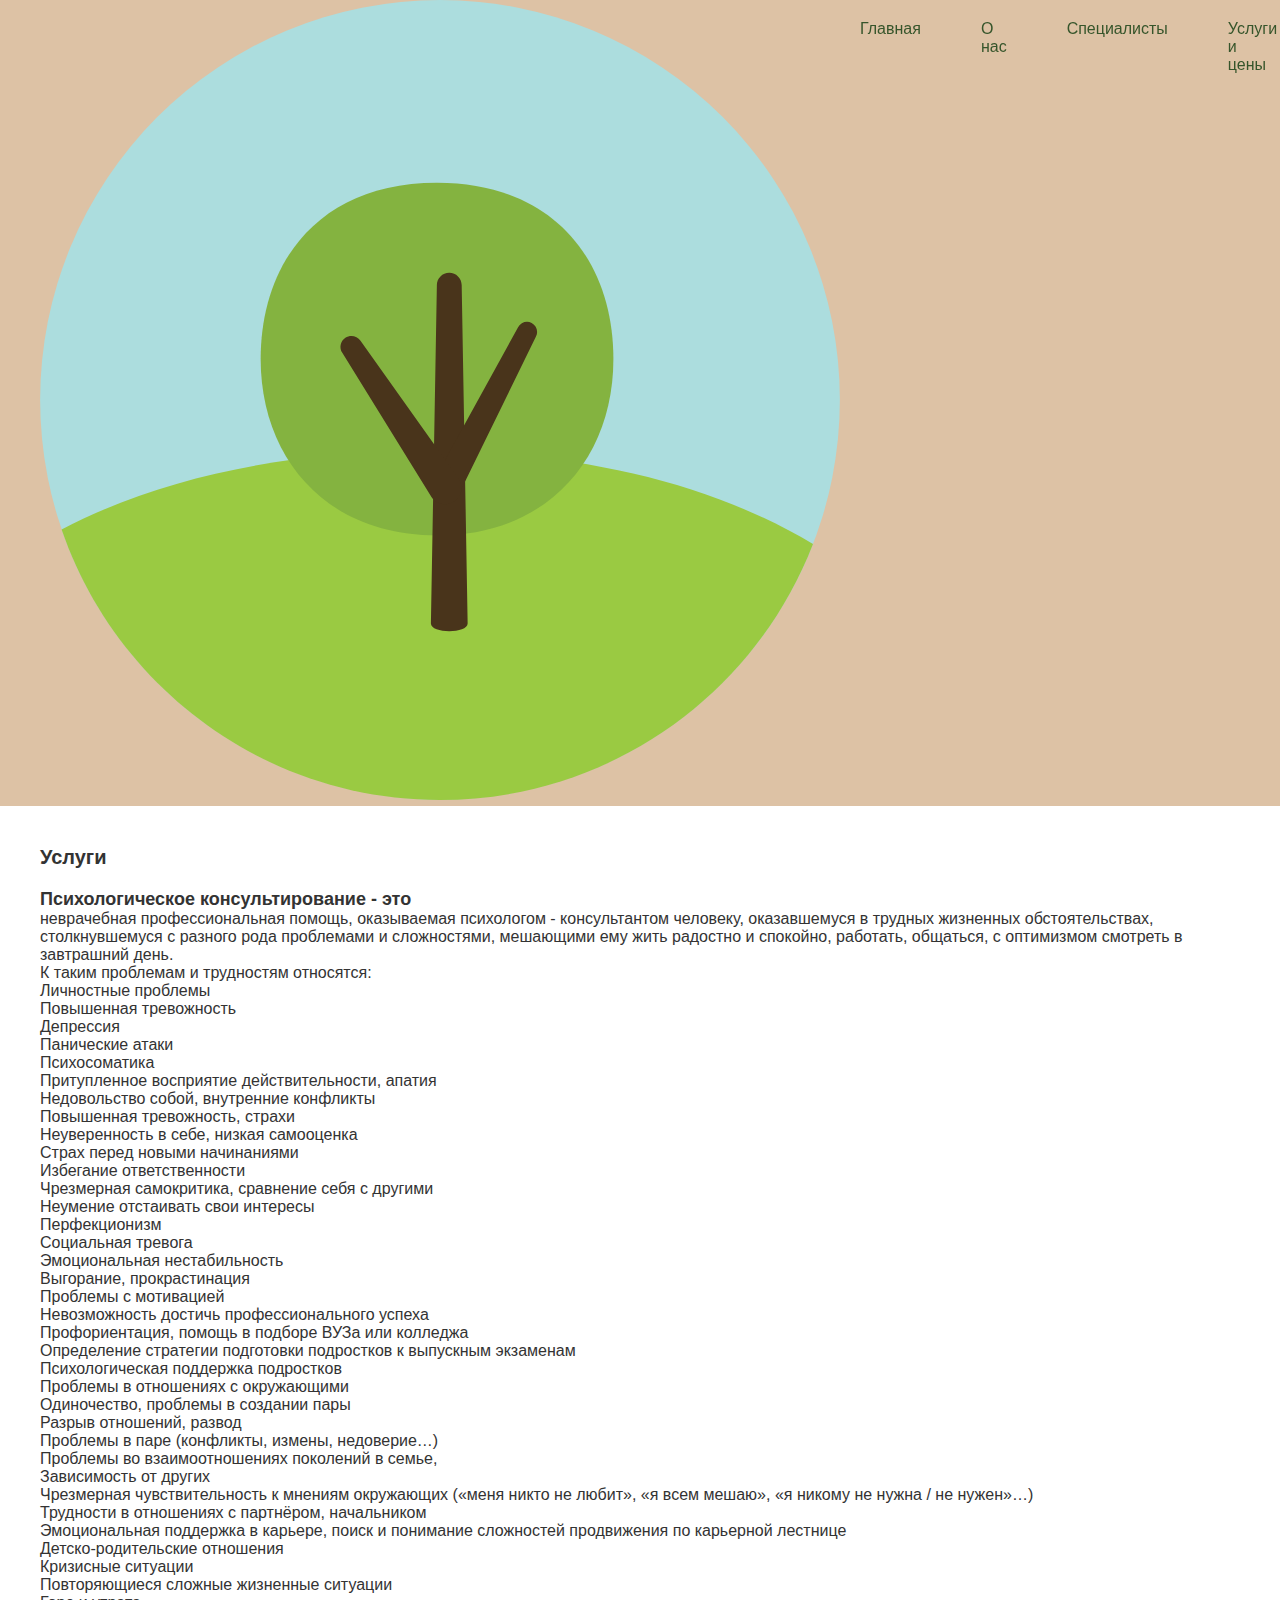
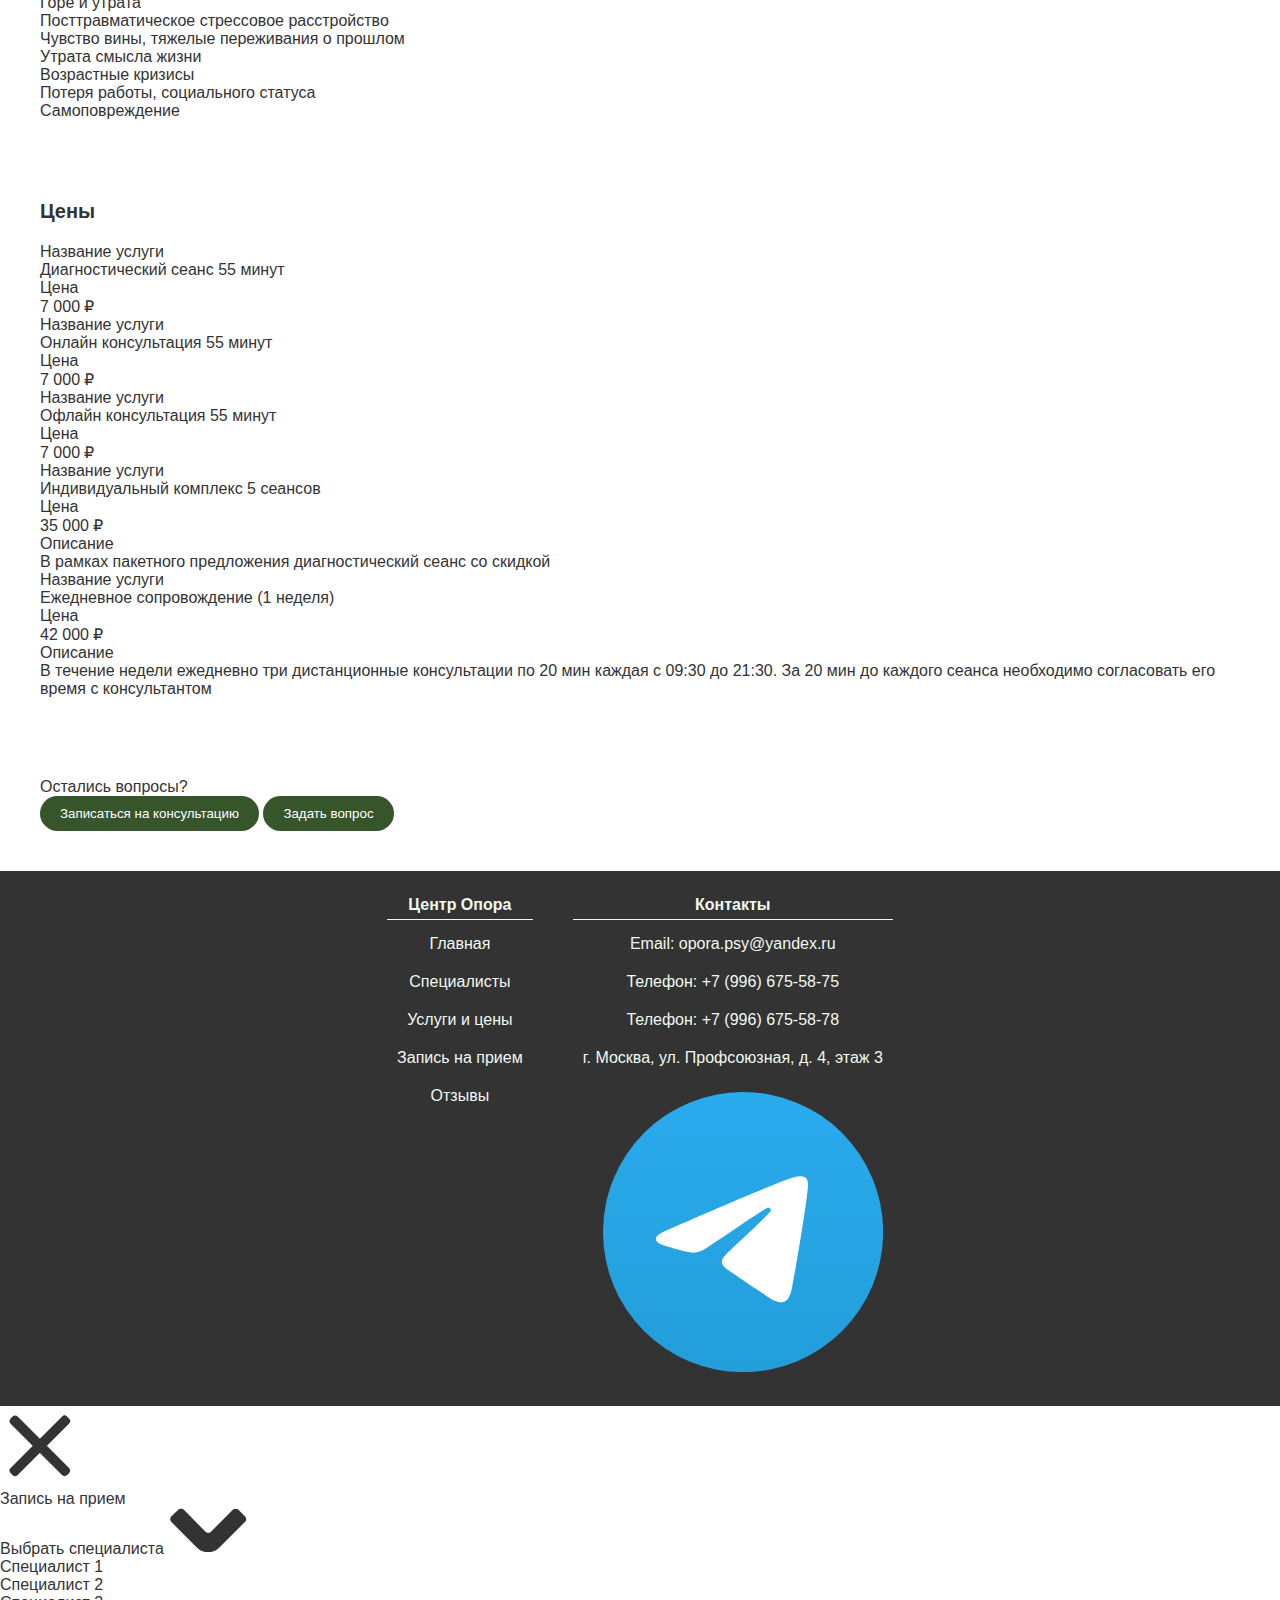
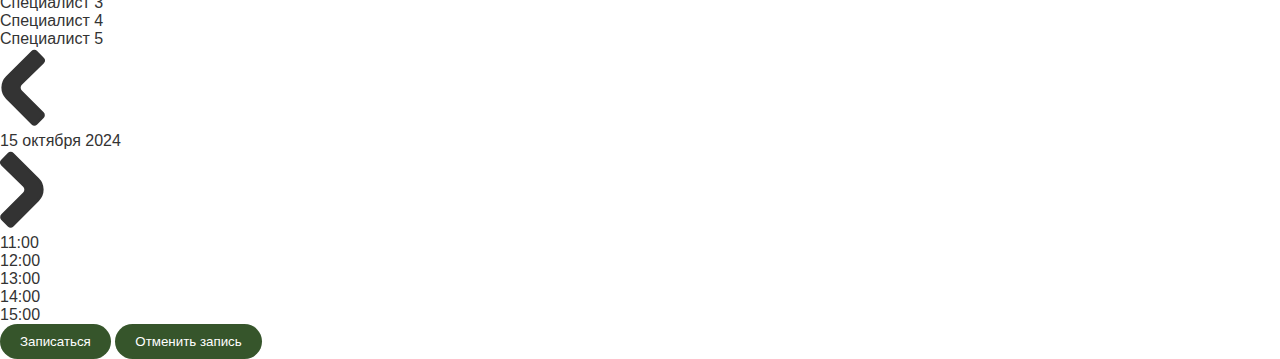
<file: services.html>
<!DOCTYPE html>
<html lang="ru">
<head>
    <meta charset="UTF-8">
    <meta name="viewport" content="width=device-width, initial-scale=1.0">
    <title>Услуги психологического центра Опора</title>
    <link rel="stylesheet" href="styles.css">
    <link rel="icon" type="image/svg+xml" href="assets/icon.svg" />
</head>
<body>
    <header>
        <div class="header-container">
            <div class="logo"><img src="assets/icon.svg"></div>
            <nav class="nav">
                <div><a href="index.html">Главная</a></div>
                <div><a href="about.html">О нас</a></div>
                <div><a href="specialists.html">Специалисты</a></div>
                <div><a href="services.html">Услуги и цены</a></div>
                <div onclick="toggleAppointment()"><a href="#">Запись на прием</a></div>
                <div><a href="reviews.html">Отзывы</a></div>
                <div><a href="#contacts">Контакты</a></div>
                <div class="nav-close" onclick="toggleMenu()">
                    <svg width="15" height="15" viewBox="0 0 80 80" fill="none" xmlns="http://www.w3.org/2000/svg">
                        <rect x="64.5685" y="70.2254" width="78" height="8" rx="3" transform="rotate(-135 64.5685 70.2254)" fill="#333" stroke="#333" stroke-width="2"/>
                        <rect x="9.41421" y="64.5685" width="78" height="8" rx="2.75" transform="rotate(-45 9.41421 64.5685)" fill="#333" stroke="#333" stroke-width="2"/>
                        <rect x="38.2426" y="34" width="12" height="6" transform="rotate(45 38.2426 34)" fill="#333"/>
                    </svg>
                </div>
            </nav>
            <div class="menu-icon" id="menu-icon" onclick="toggleMenu()">
                <svg xmlns="http://www.w3.org/2000/svg" width="24" height="24" fill="none" stroke="#2f8f2f" stroke-width="2" viewBox="0 0 24 24">
                    <path d="M3 6h18M3 12h18M3 18h18"></path>
                </svg>
            </div>
        </div>
    </header>
    <section>
        <h2>Услуги</h2>
        <div class="section-text">
            <h3>Психологическое консультирование - это</h3>
            <p>
                неврачебная профессиональная помощь, оказываемая психологом - консультантом человеку, 
                оказавшемуся в трудных  жизненных обстоятельствах, столкнувшемуся с разного рода проблемами и сложностями, 
                мешающими ему жить радостно и спокойно, работать, общаться, с оптимизмом смотреть в завтрашний день.
            </p>
            <p>
                К таким проблемам и трудностям относятся:
            </p>
        </div>
        <div class="accordion-container">
            <div class="services__accordion">
                <div class="services__accordion-button">
                    Личностные проблемы
                </div>
                <div class="services__accordion-content accordion-collapse">
                    <div class="accordion-list">
                        <div>Повышенная тревожность</div>
                        <div>Депрессия</div>
                        <div>Панические атаки</div>
                        <div>Психосоматика</div>
                        <div>Притупленное восприятие действительности, апатия</div>
                        <div>Недовольство собой, внутренние конфликты</div>
                        <div>Повышенная тревожность, страхи</div>
                        <div>Неуверенность в себе, низкая самооценка </div>
                        <div>Страх перед новыми начинаниями</div>
                        <div>Избегание ответственности</div>
                        <div>Чрезмерная самокритика,  сравнение себя с другими</div>
                        <div>Неумение отстаивать свои интересы</div>
                        <div>Перфекционизм</div>
                        <div>Социальная тревога</div>
                        <div>Эмоциональная нестабильность</div>
                        <div>Выгорание, прокрастинация</div>
                        <div>Проблемы с мотивацией</div>
                        <div>Невозможность достичь профессионального успеха</div>
                        <div>Профориентация, помощь в подборе ВУЗа или колледжа</div>
                        <div>Определение стратегии подготовки подростков к выпускным экзаменам</div>
                        <div>Психологическая поддержка подростков</div>
                    </div>
                </div>
            </div>
            <div class="services__accordion">
                <div class="services__accordion-button">
                    Проблемы в отношениях с окружающими
                </div>
                <div class="services__accordion-content accordion-collapse">
                    <div class="accordion-list">
                        <div>Одиночество, проблемы в создании пары</div>
                        <div>Разрыв отношений, развод</div>
                        <div>Проблемы в паре (конфликты, измены, недоверие…)</div>
                        <div>Проблемы во взаимоотношениях поколений в семье,</div>
                        <div>Зависимость от других</div>
                        <div>Чрезмерная чувствительность к мнениям окружающих («меня никто не любит», «я всем мешаю», «я никому не нужна / не нужен»…)</div>
                        <div>Трудности в отношениях с партнёром, начальником</div>
                        <div>Эмоциональная поддержка в карьере, поиск и понимание сложностей продвижения по карьерной лестнице</div>
                        <div>Детско-родительские отношения</div>
                    </div>
                </div>
            </div>
            <div class="services__accordion">
                <div class="services__accordion-button">
                    Кризисные ситуации
                </div>
                <div class="services__accordion-content accordion-collapse">
                    <div class="accordion-list">
                        <div>Повторяющиеся сложные жизненные ситуации</div>
                        <div>Горе и утрата</div>
                        <div>Посттравматическое стрессовое расстройство</div>
                        <div>Чувство вины, тяжелые переживания о прошлом</div>
                        <div>Утрата смысла жизни</div>
                        <div>Возрастные кризисы</div>
                        <div>Потеря работы, социального статуса</div>
                        <div>Самоповреждение</div>
                    </div>
                </div>
            </div>
        </div>
    </section>
    <section>
        <h2>Цены</h2>
        <div class="services-container">
            <div class="services__item">
                <div class="services__item-cell">
                    <div class="services__cell-name">Название услуги</div>
                    <div class="services__cell-text">Диагностический сеанс 55 минут</div>
                </div>
                <div class="services__item-cell">
                    <div class="services__cell-name">Цена</div>
                    <div class="services__cell-text">7 000 &#x20BD;</div>
                </div>
            </div>
            <div class="services__item">
                <div class="services__item-cell">
                    <div class="services__cell-name">Название услуги</div>
                    <div class="services__cell-text">Онлайн консультация 55 минут</div>
                </div>
                <div class="services__item-cell">
                    <div class="services__cell-name">Цена</div>
                    <div class="services__cell-text">7 000 &#x20BD;</div>
                </div>
            </div>
            <div class="services__item">
                <div class="services__item-cell">
                    <div class="services__cell-name">Название услуги</div>
                    <div class="services__cell-text">Офлайн консультация 55 минут</div>
                </div>
                <div class="services__item-cell">
                    <div class="services__cell-name">Цена</div>
                    <div class="services__cell-text">7 000 &#x20BD;</div>
                </div>
            </div>
            <div class="services__item">
                <div class="services__item-cell">
                    <div class="services__cell-name">Название услуги</div>
                    <div class="services__cell-text">Индивидуальный комплекс 5 сеансов</div>
                </div>
                <div class="services__item-cell">
                    <div class="services__cell-name">Цена</div>
                    <div class="services__cell-text">35 000 &#x20BD;</div>
                </div>
                <div class="services__item-cell description">
                    <div class="services__cell-name">Описание</div>
                    <div class="services__cell-text">
                        В рамках пакетного предложения диагностический сеанс со скидкой
                    </div>
                </div>
            </div>
            <div class="services__item">
                <div class="services__item-cell">
                    <div class="services__cell-name">Название услуги</div>
                    <div class="services__cell-text">Ежедневное сопровождение (1 неделя)</div>
                </div>
                <div class="services__item-cell">
                    <div class="services__cell-name">Цена</div>
                    <div class="services__cell-text">42 000 &#x20BD;</div>
                </div>
                <div class="services__item-cell description">
                    <div class="services__cell-name">Описание</div>
                    <div class="services__cell-text">
                        В течение недели ежедневно три дистанционные консультации 
                        по 20 мин каждая с 09:30 до 21:30. За 20 мин до каждого сеанса 
                        необходимо согласовать его время с консультантом
                    </div>
                </div>
            </div>
        </div>
    </section>
    <section>
        <div class="section-text">
            <div class="section-text-title">Остались вопросы?</div>
            <div class="section-buttons">
                <button onclick="toggleAppointment()">Записаться на консультацию</button>
                <button>Задать вопрос</button>
            </div>
        </div>
    </section>
    <footer id="contacts">
        <div class="footer__column">
            <div class="footer__column-title">Центр Опора</div>
            <div class="footer__column-item">Главная</div>
            <div class="footer__column-item">Специалисты</div>
            <div class="footer__column-item">Услуги и цены</div>
            <div class="footer__column-item" onclick="toggleAppointment()">Запись на прием</div>
            <div class="footer__column-item">Отзывы</div>
        </div>
        <div class="footer__column">
            <div class="footer__column-title">Контакты</div>
            <div class="footer__column-item">Email: opora.psy@yandex.ru</div>
            <div class="footer__column-item">Телефон: +7 (996) 675-58-75</div>
            <div class="footer__column-item">Телефон: +7 (996) 675-58-78</div>
            <div class="footer__column-item">г. Москва, ул. Профсоюзная, д. 4, этаж 3</div>
            <div class="footer__column-item">
                <div class="socials">
                    <a href="#">
                        <img src="assets/tg.svg" alt="Telegram">
                    </a>
                </div>
            </div>
        </div>
    </footer>
    <div class="appointment-container">
        <div class="appointment-blank">
            <div class="appointment-close" onclick="toggleAppointment()">
                <img src="assets/close.svg">
            </div>
            <div class="appointment-title">Запись на прием</div>
            <div class="appointment__input">
                <div class="appointment__input-list">
                    <div class="list-head">
                        Выбрать специалиста
                        <img src="assets/arrow-bottom.svg">
                    </div>
                    <div class="list-item">Специалист 1</div>
                    <div class="list-item">Специалист 2</div>
                    <div class="list-item">Специалист 3</div>
                    <div class="list-item">Специалист 4</div>
                    <div class="list-item">Специалист 5</div>
                </div>
            </div>
            <div class="appointment__input">
                <div class="appointment__input-select">
                    <div class="select-button">
                        <img src="assets/arrow-left.svg">
                    </div>
                    <div class="select-value">15 октября 2024</div>
                    <div class="select-button">
                        <img src="assets/arrow-right.svg">
                    </div>
                </div>
                <div class="appointment__input-calendar">
                    <div class="calendar-time">11:00</div>
                    <div class="calendar-time">12:00</div>
                    <div class="calendar-time">13:00</div>
                    <div class="calendar-time">14:00</div>
                    <div class="calendar-time">15:00</div>
                </div>
            </div>
            <div class="appointment-controls">
                <button>Записаться</button>
                <button class="cancel">Отменить запись</button>
            </div>
        </div>
    </div>
    <script src="script.js"></script>
</body>
</html>
</file>
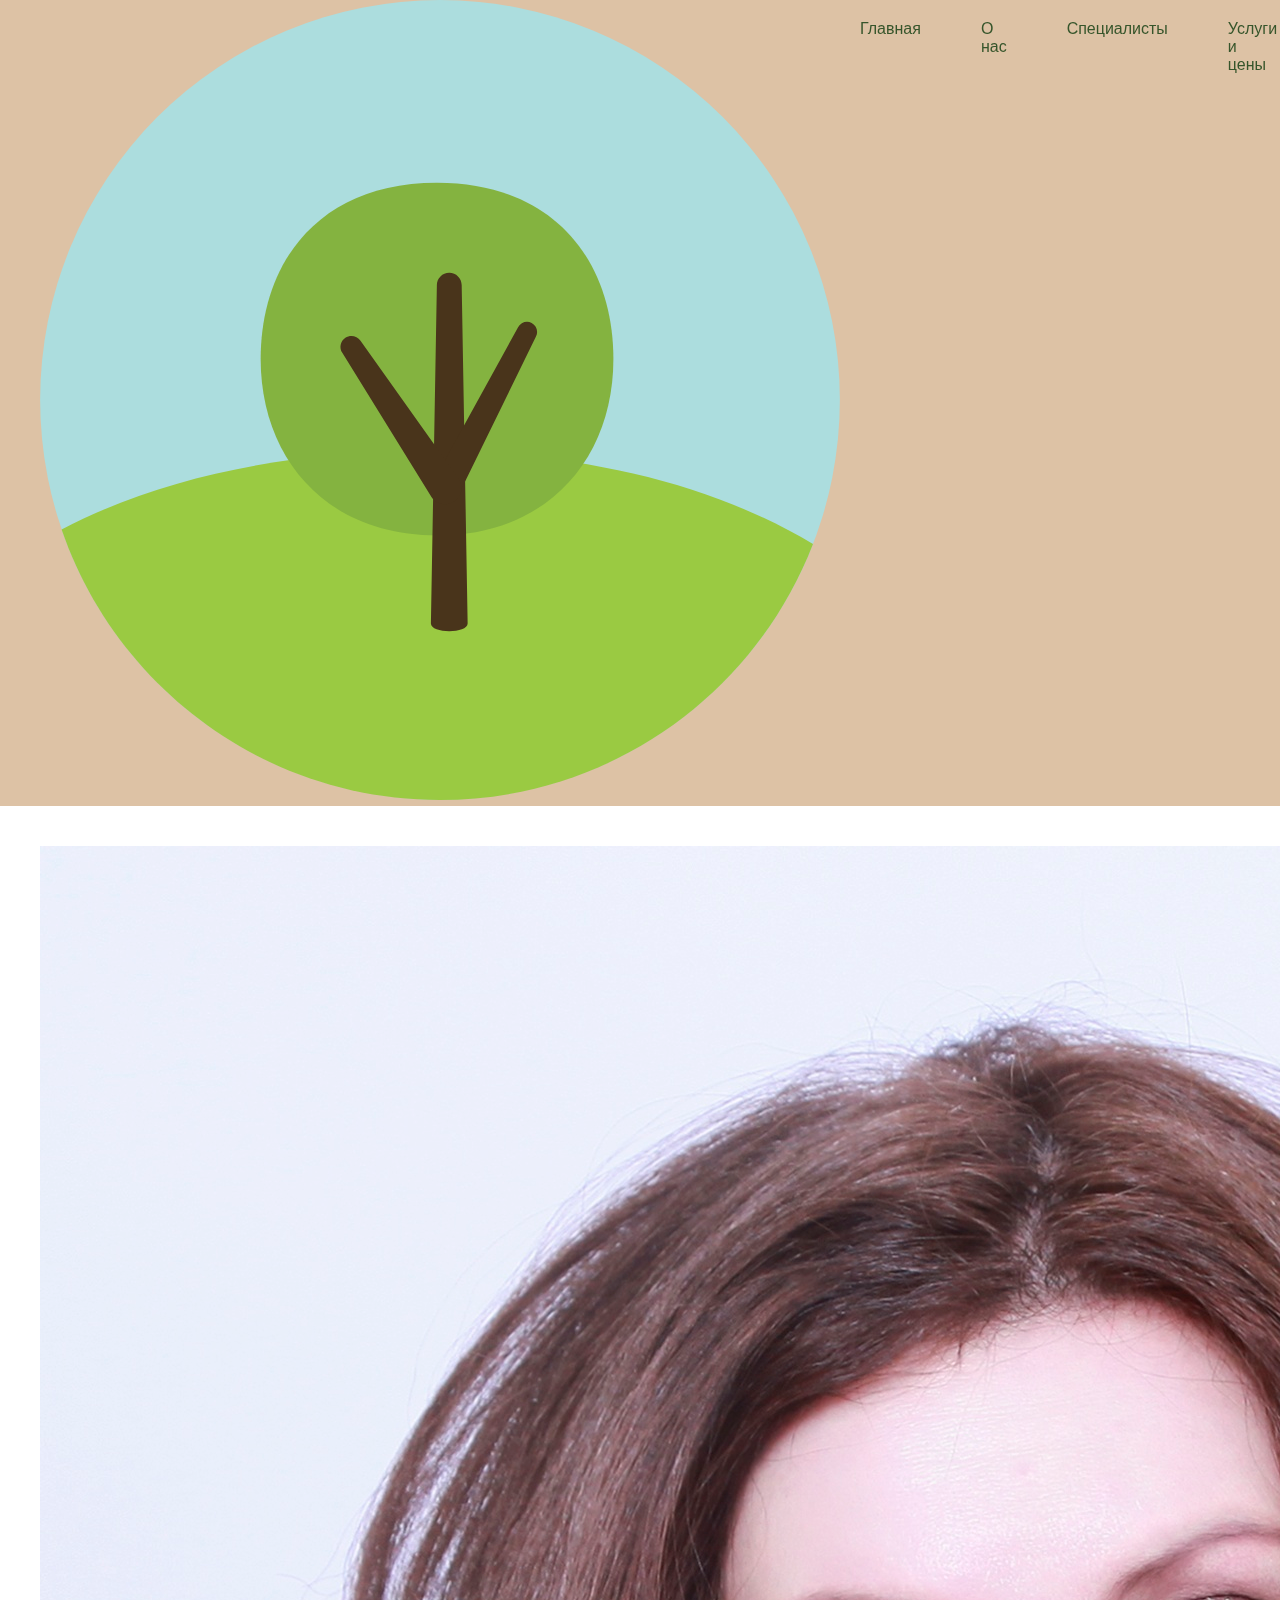
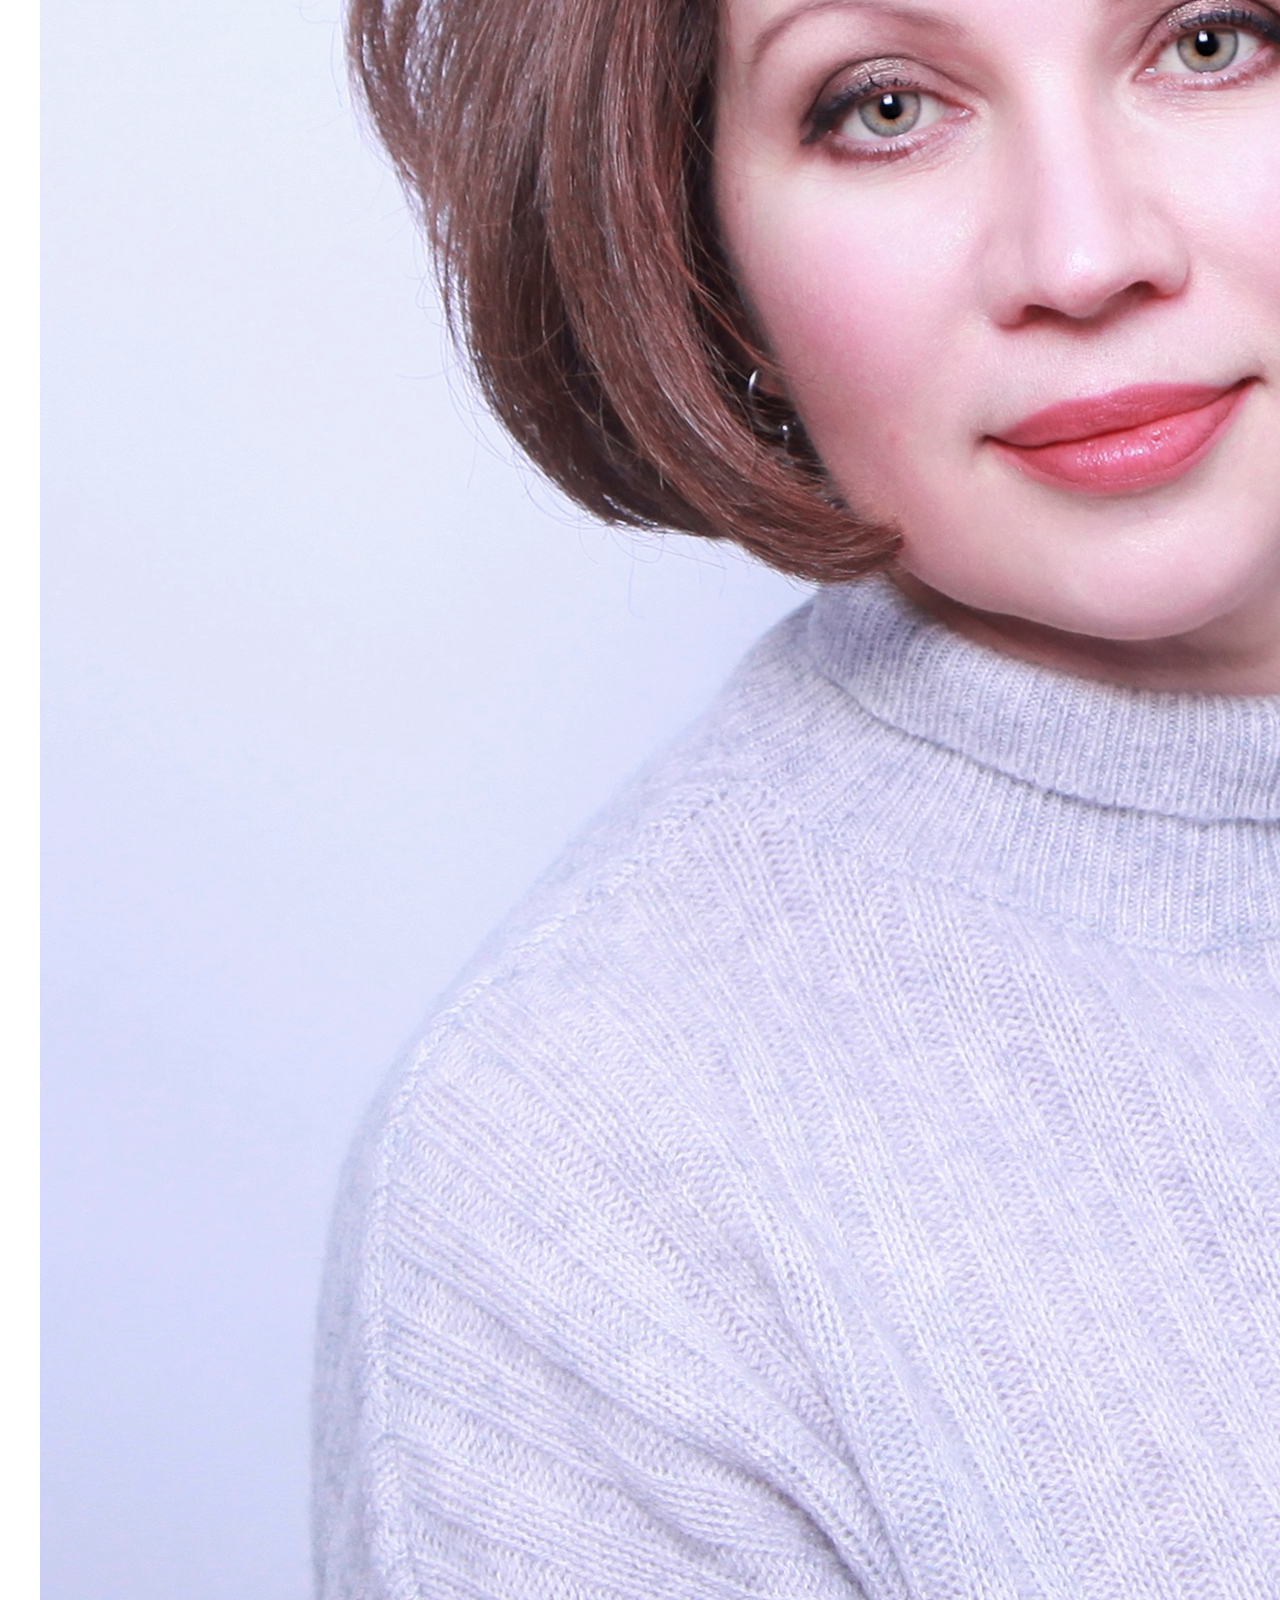
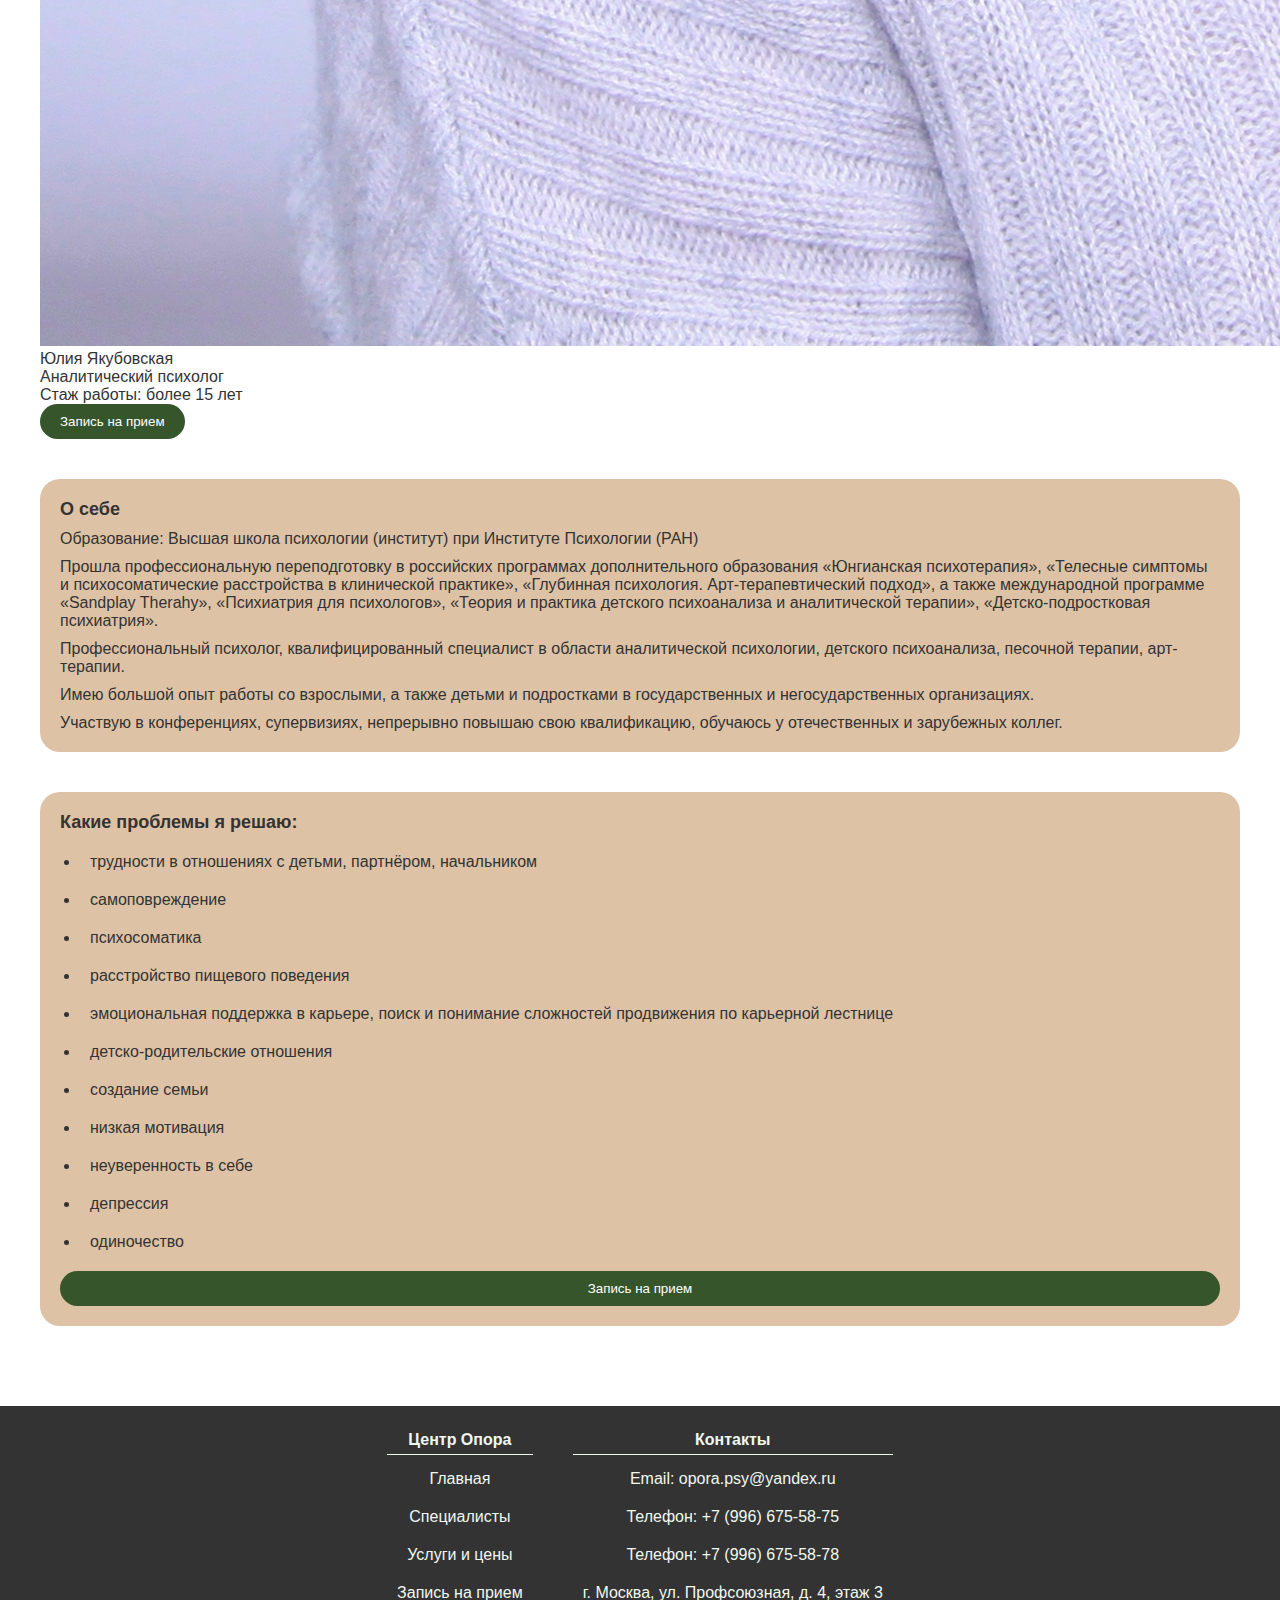
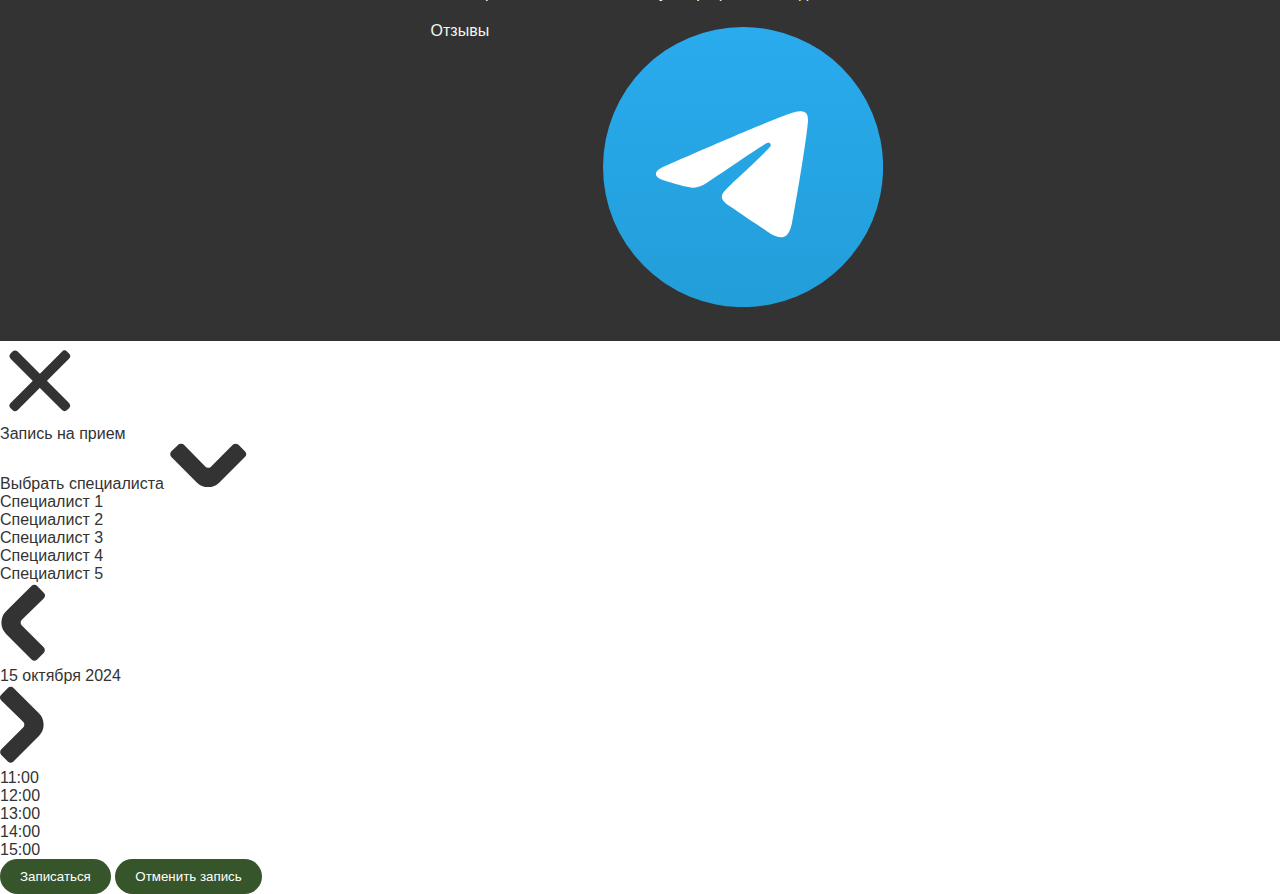
<file: specialist.html>
<!DOCTYPE html>
<html lang="ru">
<head>
    <meta charset="UTF-8">
    <meta name="viewport" content="width=device-width, initial-scale=1.0">
    <title>Юлия Якубовская - специалист психологического центра Опора</title>
    <link rel="stylesheet" href="styles.css">
    <link rel="icon" type="image/svg+xml" href="assets/icon.svg" />
</head>
<body>
    <header>
        <div class="header-container">
            <div class="logo"><img src="assets/icon.svg"></div>
            <nav class="nav">
                <div><a href="index.html">Главная</a></div>
                <div><a href="about.html">О нас</a></div>
                <div><a href="specialists.html">Специалисты</a></div>
                <div><a href="services.html">Услуги и цены</a></div>
                <div onclick="toggleAppointment()"><a href="#">Запись на прием</a></div>
                <div><a href="reviews.html">Отзывы</a></div>
                <div><a href="#contacts">Контакты</a></div>
                <div class="nav-close" onclick="toggleMenu()">
                    <svg width="15" height="15" viewBox="0 0 80 80" fill="none" xmlns="http://www.w3.org/2000/svg">
                        <rect x="64.5685" y="70.2254" width="78" height="8" rx="3" transform="rotate(-135 64.5685 70.2254)" fill="#333" stroke="#333" stroke-width="2"/>
                        <rect x="9.41421" y="64.5685" width="78" height="8" rx="2.75" transform="rotate(-45 9.41421 64.5685)" fill="#333" stroke="#333" stroke-width="2"/>
                        <rect x="38.2426" y="34" width="12" height="6" transform="rotate(45 38.2426 34)" fill="#333"/>
                    </svg>
                </div>
            </nav>
            <div class="menu-icon" id="menu-icon" onclick="toggleMenu()">
                <svg xmlns="http://www.w3.org/2000/svg" width="24" height="24" fill="none" stroke="#2f8f2f" stroke-width="2" viewBox="0 0 24 24">
                    <path d="M3 6h18M3 12h18M3 18h18"></path>
                </svg>
            </div>
        </div>
    </header>
    <section id="specialist-info">
        <div class="specialist">
            <div class="specialist__title">
                <img src="assets/p1.jpg" alt="Специалист">
                <div class="specialist__title-info">
                    <div class="specialist__title-name">Юлия Якубовская</div>
                    <div class="specialist__title-main">Аналитический психолог<br>Стаж работы: более 15 лет</div>
                    <button onclick="toggleAppointment()">Запись на прием</button>
                </div>
            </div>
            <div class="specialist-about">
                <h3>О себе</h3>
                <p>Образование: Высшая школа психологии (институт) при Институте Психологии (РАН)</p>
                <p>Прошла профессиональную переподготовку в российских программах дополнительного образования 
                    «Юнгианская психотерапия», «Телесные симптомы и психосоматические расстройства в клинической практике», 
                    «Глубинная психология. Арт-терапевтический подход», а также международной программе «Sandplay Therahy», 
                    «Психиатрия для психологов», «Теория и практика детского психоанализа и аналитической терапии», 
                    «Детско-подростковая психиатрия».</p>
                <p>Профессиональный психолог, квалифицированный специалист в области аналитической 
                    психологии, детского психоанализа, песочной терапии, арт-терапии. </p>
                <p>Имею большой опыт работы со взрослыми, а также детьми и подростками 
                    в государственных и негосударственных организациях.</p>
                <p>Участвую в конференциях, супервизиях, непрерывно повышаю свою квалификацию, 
                    обучаюсь у отечественных и зарубежных коллег.</p>
            </div>
            <div class="specialist-about">
                <h3>Какие проблемы я решаю:</h3>
                <ul>
                    <li>трудности в отношениях с детьми, партнёром, начальником</li>
                    <li>самоповреждение</li>
                    <li>психосоматика</li>
                    <li>расстройство пищевого поведения</li>
                    <li>эмоциональная поддержка в карьере, поиск и понимание сложностей продвижения по карьерной лестнице</li>
                    <li>детско-родительские отношения</li>
                    <li>создание семьи</li>
                    <li>низкая мотивация</li>
                    <li>неуверенность в себе</li>
                    <li>депрессия</li>
                    <li>одиночество</li>
                </ul>
                <button onclick="toggleAppointment()">Запись на прием</button>
            </div>
        </div>
    </section>
    <footer id="contacts">
        <div class="footer__column">
            <div class="footer__column-title">Центр Опора</div>
            <div class="footer__column-item">Главная</div>
            <div class="footer__column-item">Специалисты</div>
            <div class="footer__column-item">Услуги и цены</div>
            <div class="footer__column-item" onclick="toggleAppointment()">Запись на прием</div>
            <div class="footer__column-item">Отзывы</div>
        </div>
        <div class="footer__column">
            <div class="footer__column-title">Контакты</div>
            <div class="footer__column-item">Email: opora.psy@yandex.ru</div>
            <div class="footer__column-item">Телефон: +7 (996) 675-58-75</div>
            <div class="footer__column-item">Телефон: +7 (996) 675-58-78</div>
            <div class="footer__column-item">г. Москва, ул. Профсоюзная, д. 4, этаж 3</div>
            <div class="footer__column-item">
                <div class="socials">
                    <a href="#">
                        <img src="assets/tg.svg" alt="Telegram">
                    </a>
                </div>
            </div>
        </div>
    </footer>
    <div class="appointment-container">
        <div class="appointment-blank">
            <div class="appointment-close" onclick="toggleAppointment()">
                <img src="assets/close.svg">
            </div>
            <div class="appointment-title">Запись на прием</div>
            <div class="appointment__input">
                <div class="appointment__input-list">
                    <div class="list-head">
                        Выбрать специалиста
                        <img src="assets/arrow-bottom.svg">
                    </div>
                    <div class="list-item">Специалист 1</div>
                    <div class="list-item">Специалист 2</div>
                    <div class="list-item">Специалист 3</div>
                    <div class="list-item">Специалист 4</div>
                    <div class="list-item">Специалист 5</div>
                </div>
            </div>
            <div class="appointment__input">
                <div class="appointment__input-select">
                    <div class="select-button">
                        <img src="assets/arrow-left.svg">
                    </div>
                    <div class="select-value">15 октября 2024</div>
                    <div class="select-button">
                        <img src="assets/arrow-right.svg">
                    </div>
                </div>
                <div class="appointment__input-calendar">
                    <div class="calendar-time">11:00</div>
                    <div class="calendar-time">12:00</div>
                    <div class="calendar-time">13:00</div>
                    <div class="calendar-time">14:00</div>
                    <div class="calendar-time">15:00</div>
                </div>
            </div>
            <div class="appointment-controls">
                <button>Записаться</button>
                <button class="cancel">Отменить запись</button>
            </div>
        </div>
    </div>
    <script src="script.js"></script>
</body>
</html>
</file>
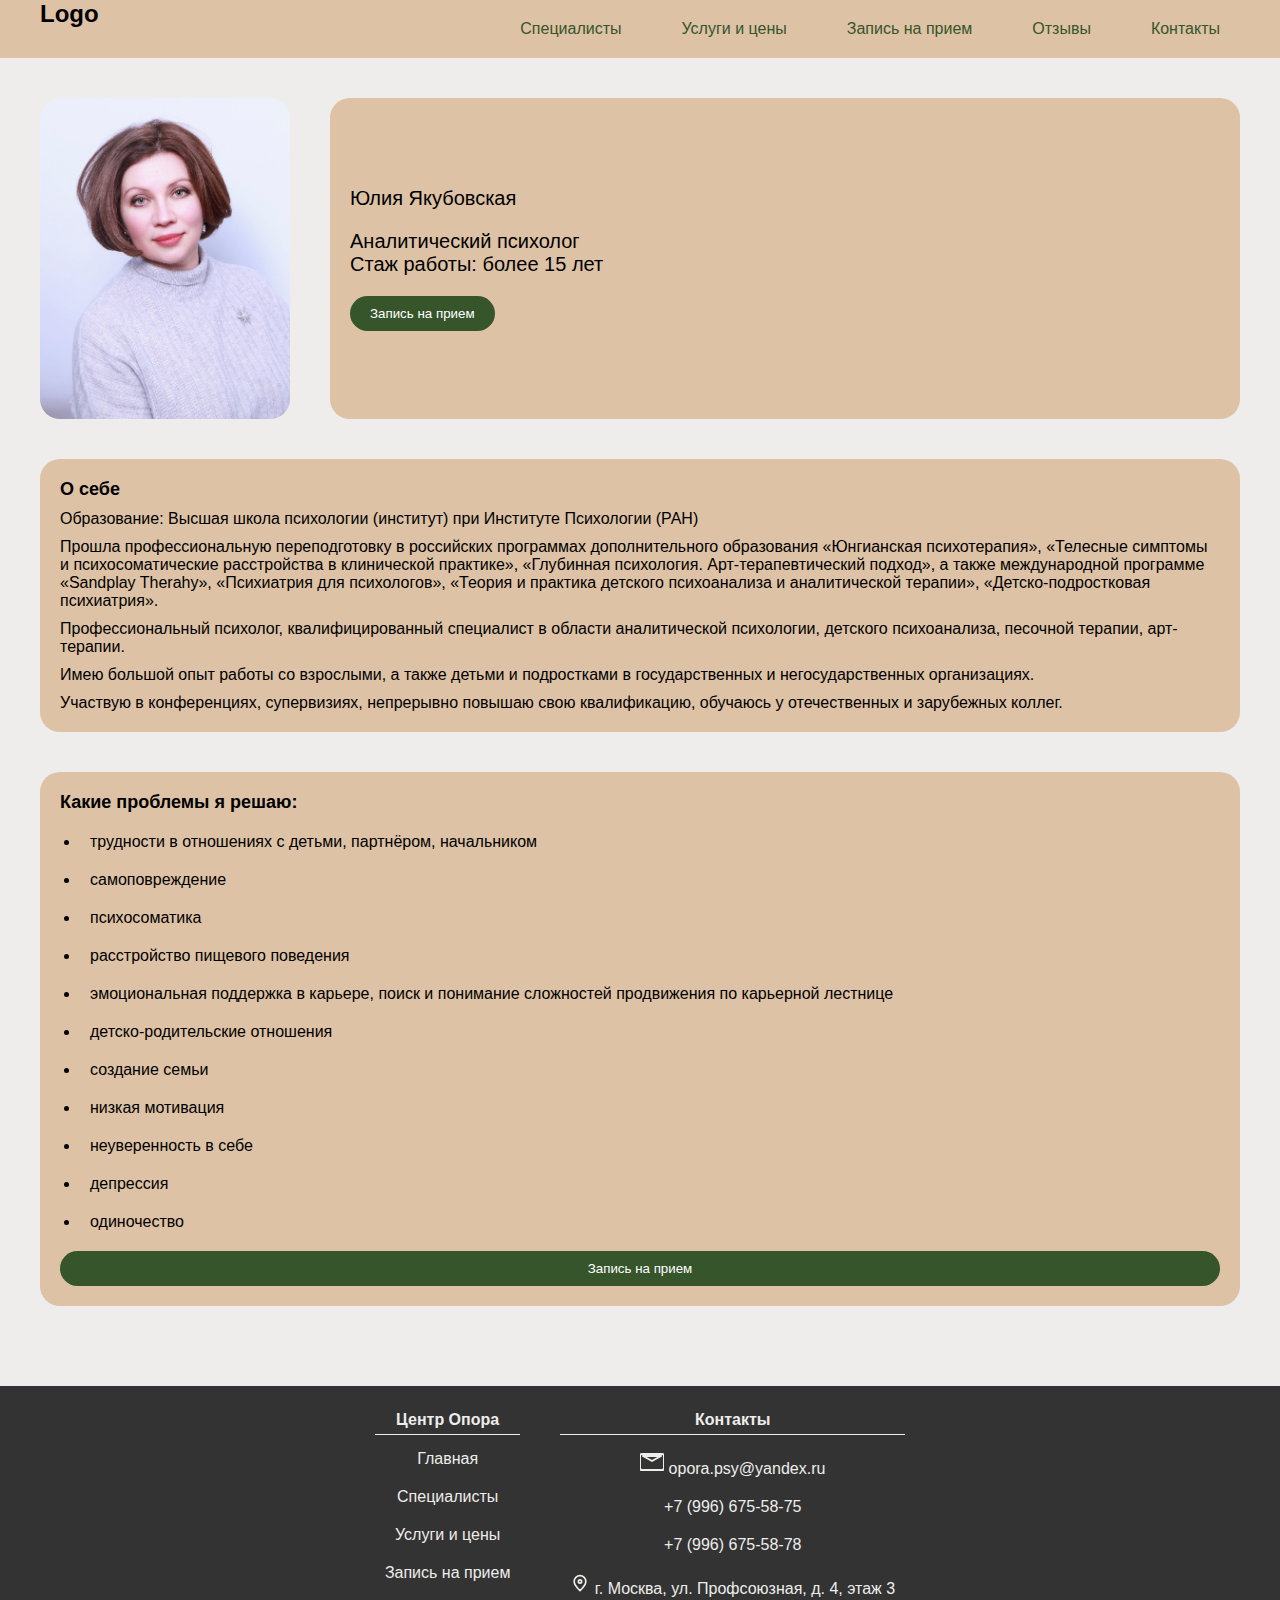
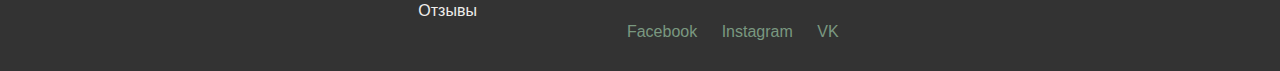
<file: specialists/specialist.html>
<!DOCTYPE html>
<html lang="ru">
<head>
    <meta charset="UTF-8">
    <meta name="viewport" content="width=device-width, initial-scale=1.0">
    <title>Юлия Якубовская - специалист психологического центра Опора</title>
    <link rel="stylesheet" href="styles.css">
    <link rel="icon" type="image/svg+xml" href="../assets/icon.svg" />
</head>
<body>
    <header>
        <div class="header-container">
            <div class="logo">Logo</div>
            <nav class="nav">
                <div><a href="./index.html">Специалисты</a></div>
                <div><a href="#specialists">Услуги и цены</a></div>
                <div><a href="#appointment">Запись на прием</a></div>
                <div><a href="#appointment">Отзывы</a></div>
                <div><a href="#contact">Контакты</a></div>
            </nav>
            <div class="menu-icon" id="menu-icon" onclick="toggleMenu()">
                <svg xmlns="http://www.w3.org/2000/svg" width="24" height="24" fill="none" stroke="#2f8f2f" stroke-width="2" viewBox="0 0 24 24">
                    <path d="M3 6h18M3 12h18M3 18h18"></path>
                </svg>
            </div>
        </div>
    </header>
    <section id="specialist-info">
        <div class="specialist">
            <div class="specialist__title">
                <img src="../assets/p1.jpg" alt="Специалист">
                <div class="specialist__title-info">
                    <div class="specialist__title-name">Юлия Якубовская</div>
                    <div class="specialist__title-main">Аналитический психолог<br>Стаж работы: более 15 лет</div>
                    <button>Запись на прием</button>
                </div>
            </div>
            <div class="specialist-about">
                <h3>О себе</h3>
                <p>Образование: Высшая школа психологии (институт) при Институте Психологии (РАН)</p>
                <p>Прошла профессиональную переподготовку в российских программах дополнительного образования 
                    «Юнгианская психотерапия», «Телесные симптомы и психосоматические расстройства в клинической практике», 
                    «Глубинная психология. Арт-терапевтический подход», а также международной программе «Sandplay Therahy», 
                    «Психиатрия для психологов», «Теория и практика детского психоанализа и аналитической терапии», 
                    «Детско-подростковая психиатрия».</p>
                <p>Профессиональный психолог, квалифицированный специалист в области аналитической 
                    психологии, детского психоанализа, песочной терапии, арт-терапии. </p>
                <p>Имею большой опыт работы со взрослыми, а также детьми и подростками 
                    в государственных и негосударственных организациях.</p>
                <p>Участвую в конференциях, супервизиях, непрерывно повышаю свою квалификацию, 
                    обучаюсь у отечественных и зарубежных коллег.</p>
            </div>
            <div class="specialist-about">
                <h3>Какие проблемы я решаю:</h3>
                <ul>
                    <li>трудности в отношениях с детьми, партнёром, начальником</li>
                    <li>самоповреждение</li>
                    <li>психосоматика</li>
                    <li>расстройство пищевого поведения</li>
                    <li>эмоциональная поддержка в карьере, поиск и понимание сложностей продвижения по карьерной лестнице</li>
                    <li>детско-родительские отношения</li>
                    <li>создание семьи</li>
                    <li>низкая мотивация</li>
                    <li>неуверенность в себе</li>
                    <li>депрессия</li>
                    <li>одиночество</li>
                </ul>
                <button>Запись на прием</button>
            </div>
        </div>
    </section>
    <div></div>
    <footer id="contacts">
        <div class="footer__column">
            <div class="footer__column-title">Центр Опора</div>
            <div class="footer__column-item">Главная</div>
            <div class="footer__column-item">Специалисты</div>
            <div class="footer__column-item">Услуги и цены</div>
            <div class="footer__column-item">Запись на прием</div>
            <div class="footer__column-item">Отзывы</div>
        </div>
        <div class="footer__column">
            <div class="footer__column-title">Контакты</div>
            <div class="footer__column-item">
                <svg xmlns="http://www.w3.org/2000/svg" width="24" height="24" viewBox="0 0 24 24" fill="none" stroke="currentColor" stroke-width="2" stroke-linecap="round" stroke-linejoin="round">
                    <path d="M22 4H2c-1.1 0-2 .9-2 2v12c0 1.1.9 2 2 2h20c1.1 0 2-.9 2-2V6c0-1.1-.9-2-2-2zm-1 2l-9 5-9-5h18z"/>
                </svg>
                opora.psy@yandex.ru
            </div>
            <div class="footer__column-item">
                +7 (996) 675-58-75
            </div>
            <div class="footer__column-item">
                +7 (996) 675-58-78
            </div>
            <div class="footer__column-item">
                <svg xmlns="http://www.w3.org/2000/svg" width="20" height="20" viewBox="0 0 24 24" fill="none" stroke="currentColor" stroke-width="2" stroke-linecap="round" stroke-linejoin="round">
                    <path d="M12 2C8.13 2 5 5.13 5 9c0 4.28 7 11 7 11s7-6.72 7-11c0-3.87-3.13-7-7-7zm0 9a2 2 0 1 1 0-4 2 2 0 0 1 0 4z"/>
                </svg>
                г. Москва, ул. Профсоюзная, д. 4, этаж 3
            </div>
            <div class="footer__column-item">
                <div class="socials">
                    <a href="#">Facebook</a>
                    <a href="#">Instagram</a>
                    <a href="#">VK</a>
                </div>
            </div>
        </div>
    </footer>

    <script>
        function toggleMenu() {
            const nav = document.querySelector('.nav');
            nav.classList.toggle('active');
        }
    </script>
</body>
</html>
</file>
<file: styles.css>
* {
    margin: 0;
    padding: 0;
    box-sizing: border-box;
}

/*
Порядок+
Цвета-
Кнопка услуги+
Телефоны к заголовку+
Слоган+
О нас из файла наши услуги-
Добавить образование к АВ-

*/

/* #36552b - Mughal Green
#7a9880 - Amulet
#ddc2a5 - Cashmere
#ad9992 - Del Rio
#eeedeb - белый */

body {
    min-height: 100vh;
    font-family: Arial, sans-serif;
    background-color: white;
    color: #333;
    --font-h1-size: 40px;
    --font-h2-size: 20px;
    --font-h3-size: 18px;
    --font-card-size: 16px;
    --font-desc-size: 12px;
    --padding-out: 40px;
    --padding-in: 20px;
    --padding-between: 10px;
    --c1: #36552b;
    --c2: #7a9880;
    --c3: #ddc2a5;
    --c4: #ad9992;
    --c5: #eeedeb;
}

.old{
    --old-c1: #f0f8f0;
    --old-c2: #2f8f2f;
    --old-c3: #333;
    --old-c4: #e0f7e0;
    --old-c5: #b0e0b0;
}

h2{
    text-align: left;
    margin-bottom: var(--padding-in);
    font-size: var(--font-h2-size);
}

h3 {
    font-size: var(--font-h3-size);
}

header {
    position: sticky;
    top: 0;
    z-index: 2;
    display: flex;
    justify-content: center;
    align-items: center;
    padding: 0 var(--padding-out);
    background-color: var(--c3);
}

.header-container{
    position: relative;
    width: 100%;
    max-width: 1200px;
    display: flex;
    justify-content: space-between;
}

.logo {
    font-size: 24px;
    font-weight: bold;
}

.nav {
    display: flex;
    gap: var(--padding-in);
}

.nav div{
    padding: var(--padding-in);
}

.nav div:hover a{
    color: #333;
}

.nav a{
    text-decoration: none;
    color: var(--c1);
}

.nav.active {
    position: absolute;
    right: 64px;
    z-index: 2;
    padding: var(--padding-between);
    display: flex;
    background-color: var(--c3);
    border-radius: 20px;
    flex-direction: column;
    align-items: center;
    box-shadow: 0 2px 5px rgba(0,0,0,0.1);
}

.menu-icon {
    padding: 10px 20px;
    cursor: pointer;
    display: none; /* Скрыть на больших экранах */
}

.hero {
    position: relative;
    text-align: center;
    overflow: hidden; /* Скрыть выходящие части */
    height: 50vh; /* Высота блока по высоте экрана */
}

.hero-bg {
    position: absolute;
    display: grid;
    overflow: hidden;
    height: 100%;
    justify-items: center;
}

.hero-bg svg{
    height: 100%;
}

.hero-title {
    position: absolute;
    box-sizing: border-box;
    display: flex;
    gap: 40px;
    flex-direction: column;
    justify-content: space-around;
    align-items: center;
    width: 100%;
    height: 100%;
    padding: var(--padding-out);
    color: var(--c1);
}

.hero-title h1 {
    font-size: var(--font-h1-size);
}

.hero-title p {
    align-self: end;
    text-align: right;
    font-size: var(--font-h2-size);
}

section {
    display: flex;
    flex-direction: column;
    align-items: center;
    padding: var(--padding-out);
}

section > * {
    width: 100%;
    max-width: 1200px;
}

.specialist-about {
    display: flex;
    margin: var(--padding-out) 0;
    padding: var(--padding-in);
    background-color: var(--c3);
    border-radius: var(--padding-in);
    flex-direction: column;
    gap: var(--padding-between);
    font-size: var(--font-card-size);
}

.specialist-about ul {
    padding-left: var(--padding-in);
}

.specialist-about li {
    padding: var(--padding-between);
}

.specialists {
    background-color: var(--c5);
}

.appointment-content{
    padding: var(--padding-out);
    box-sizing: border-box;
    background-color: var(--c3);
    border-radius: 20px;
}

.appointment-content p{
    text-align: center;
    padding: var(--padding-in) 0;
}

.appointment-buttons {
    display: flex;
    gap: var(--padding-out);
    justify-content: center;
    flex-wrap: wrap;
}

.carousel {
    display: flex;
    overflow-x: auto;
    gap: var(--padding-in);
    scroll-behavior: smooth;
    padding: var(--padding-between);
}

.carousel::-webkit-scrollbar{
    height: 6px;
}
.carousel::-webkit-scrollbar-button{
    display: none;
}
.carousel::-webkit-scrollbar-thumb{
    border-radius: 3px;
    background-color: var(--c2);
}

.card {
    box-sizing: border-box;
    min-width: 250px;
    display: flex;
    flex-direction: column;
    margin: var(--padding-between);
    background-color: var(--c3);
    border-radius: 20px;
    box-shadow: 0 2px 5px rgba(0,0,0,0.1);
}

.card img {
    width: 100%;
    border-radius: 20px 20px 0 0 ;
}

.card-content  {
    display: flex;
    flex-direction: column;
    gap: var(--padding-between);
    box-sizing: border-box;
    height: 100%;
    padding: var(--padding-in);
    font-size: var(--font-card-size);
}

.card-content h3 {
    text-align: center;
}

.card div div, .card a{
    color: unset;
    text-decoration: none;
    font-size: var(--font-desc-size);
}

.card button{
    width: 100%;
    margin-top: auto;
}

button {
    padding: var(--padding-between) var(--padding-in);
    background-color: var(--c1);
    color: white;
    border: none;
    border-radius: var(--padding-in);
    cursor: pointer;
}

button:hover {
    background-color: var(--c2);
}

footer {
    padding: var(--padding-in) var(--padding-out);
    display: flex;
    flex-wrap: wrap;
    gap: var(--padding-out);
    background-color: #333;
    justify-content: center;
}

.footer__column {
    display: flex;
    flex-direction: column;
    gap: var(--padding-between);
    text-align: center;
    color: #f0f8f0;
}

.footer__column div{
    padding: 5px 10px;
}

.footer__column-title{
    border-bottom: 1px solid #f0f8f0;
    font-size: var(--font-card-size);
    font-weight: bold;
}

.footer__column-item:hover{
    color: var(--c1);
    cursor: pointer;
}

.socials a {
    margin: 0 var(--padding-between);
    text-decoration: none;
    color: var(--c1);
}

@media (max-width: 740px) {
    .nav {
        display: none; /* Скрыть меню на маленьких экранах */
    }

    .menu-icon {
        display: block; /* Показываем иконку меню */
    }

    body {
        --font-h1-size: 18px;
        --font-h2-size: 16px;
        --font-h3-size: 14px;
        --font-card-size: 12px;
        --font-desc-size: 10px;
        --padding-out: 20px;
        --padding-in: 10px;
        --padding-between: 5px;
    }

    .card {
        min-width: 150px;
    }
}
</file>
<file: specialists/styles.css>
* {
    margin: 0;
    padding: 0;
    box-sizing: border-box;
}

body {
    min-height: 100vh;
    display: flex;
    flex-direction: column;
    font-family: Arial, sans-serif;
    background-color: white;
    background-color: var(--c5);
    --font-h1-size: 40px;
    --font-h2-size: 20px;
    --font-h3-size: 18px;
    --font-card-size: 16px;
    --font-desc-size: 12px;
    --padding-out: 40px;
    --padding-in: 20px;
    --padding-between: 10px;
    --c1: #36552b;
    --c2: #7a9880;
    --c3: #ddc2a5;
    --c4: #ad9992;
    --c5: #eeedeb;
}

h2{
    text-align: left;
    margin-bottom: var(--padding-in);
    font-size: var(--font-h2-size);
}

h3 {
    font-size: var(--font-h3-size);
}

header {
    position: sticky;
    top: 0;
    z-index: 2;
    display: flex;
    justify-content: center;
    align-items: center;
    padding: 0 var(--padding-out);
    background-color: var(--c3);
}

.header-container{
    position: relative;
    width: 100%;
    max-width: 1200px;
    display: flex;
    justify-content: space-between;
}

.logo {
    font-size: 24px;
    font-weight: bold;
}

.nav {
    display: flex;
    gap: var(--padding-in);
}

.nav div{
    padding: var(--padding-in);
}

.nav div:hover a{
    color: #333;
}

.nav a{
    text-decoration: none;
    color: var(--c1);
}

.nav.active {
    position: absolute;
    right: 64px;
    z-index: 2;
    padding: var(--padding-between);
    display: flex;
    background-color: var(--c3);
    border-radius: 20px;
    flex-direction: column;
    align-items: center;
    box-shadow: 0 2px 5px rgba(0,0,0,0.1);
}

.menu-icon {
    padding: 10px 20px;
    cursor: pointer;
    display: none; /* Скрыть на больших экранах */
}

section {
    display: flex;
    flex-direction: column;
    align-items: center;
    padding: var(--padding-out);
}

section > * {
    width: 100%;
    max-width: 1200px;
}

.specialists-container {
    display: grid;
    grid-template-columns: repeat(auto-fill, minmax(220px, 1fr));
    gap: var(--padding-in);
}

.card {
    box-sizing: border-box;
    display: flex;
    flex-direction: column;
    margin: var(--padding-between);
    background-color: var(--c3);
    border-radius: 20px;
    box-shadow: 0 2px 5px rgba(0,0,0,0.1);
}

.card img {
    width: 100%;
    border-radius: 20px 20px 0 0 ;
}

.card-content  {
    display: flex;
    flex-direction: column;
    gap: var(--padding-between);
    box-sizing: border-box;
    height: 100%;
    padding: var(--padding-in);
    font-size: var(--font-card-size);
}

.card-content h3 {
    text-align: center;
}

.card div div, .card a{
    color: unset;
    text-decoration: none;
    font-size: var(--font-desc-size);
}

.card button{
    width: 100%;
    background-color: var(--c1);
    color: var(--c5);
    border: none;
    border-radius: 5px;
    padding: 10px 20px;
    cursor: pointer;
    transition: background-color 0.3s;
    margin-top: auto;
    border: none;
}

.card button:hover {
    background-color: var(--c2);
}

.specialist__title {
    width: 100%;
    display: flex;
    gap: 40px;
    flex-wrap: wrap;
}

.specialist__title img {
    max-width: 250px;
    border-radius: var(--padding-in);
}

.specialist__title-info {
    display: flex;
    box-sizing: border-box;
    padding: var(--padding-in);
    border-radius: var(--padding-in);
    background-color: var(--c3);
    flex-direction: column;
    gap: var(--padding-in);
    align-items: flex-start;
    justify-content: center;
    flex: 2 1 auto;
}

.specialist__title-info div {
    font-size: var(--font-h2-size);
}

.specialist-about {
    display: flex;
    margin: var(--padding-out) 0;
    padding: var(--padding-in);
    background-color: var(--c3);
    border-radius: var(--padding-in);
    flex-direction: column;
    gap: var(--padding-between);
    font-size: var(--font-card-size);
}

.specialist-about ul {
    padding-left: var(--padding-in);
}

.specialist-about li {
    padding: var(--padding-between);
}

button {
    padding: var(--padding-between) var(--padding-in);
    background-color: var(--c1);
    color: white;
    border: none;
    border-radius: var(--padding-in);
    cursor: pointer;
}

footer {
    padding: var(--padding-in) var(--padding-out);
    display: flex;
    flex-wrap: wrap;
    gap: var(--padding-out);
    background-color: #333;
    justify-content: center;
}

.footer__column {
    display: flex;
    flex-direction: column;
    gap: var(--padding-between);
    text-align: center;
    color: var(--c5);
}

.footer__column div{
    padding: 5px 10px;
}

.footer__column-title{
    border-bottom: 1px solid var(--c5);
    font-size: var(--font-card-size);
    font-weight: bold;
}

.footer__column-item:hover{
    color: var(--c2);
    cursor: pointer;
}

.socials a {
    margin: 0 var(--padding-between);
    text-decoration: none;
    color: var(--c2);
}

@media (max-width: 900px) {
    .nav div {
        padding: var(--padding-in) 0;
    }
}


@media (max-width: 740px) {
    .nav {
        display: none; /* Скрыть меню на маленьких экранах */
    }

    .menu-icon {
        display: block; /* Показываем иконку меню */
    }

    body {
        --font-h1-size: 18px;
        --font-h2-size: 16px;
        --font-h3-size: 14px;
        --font-card-size: 12px;
        --font-desc-size: 10px;
        --padding-out: 20px;
        --padding-in: 10px;
        --padding-between: 5px;
    }
}
</file>
